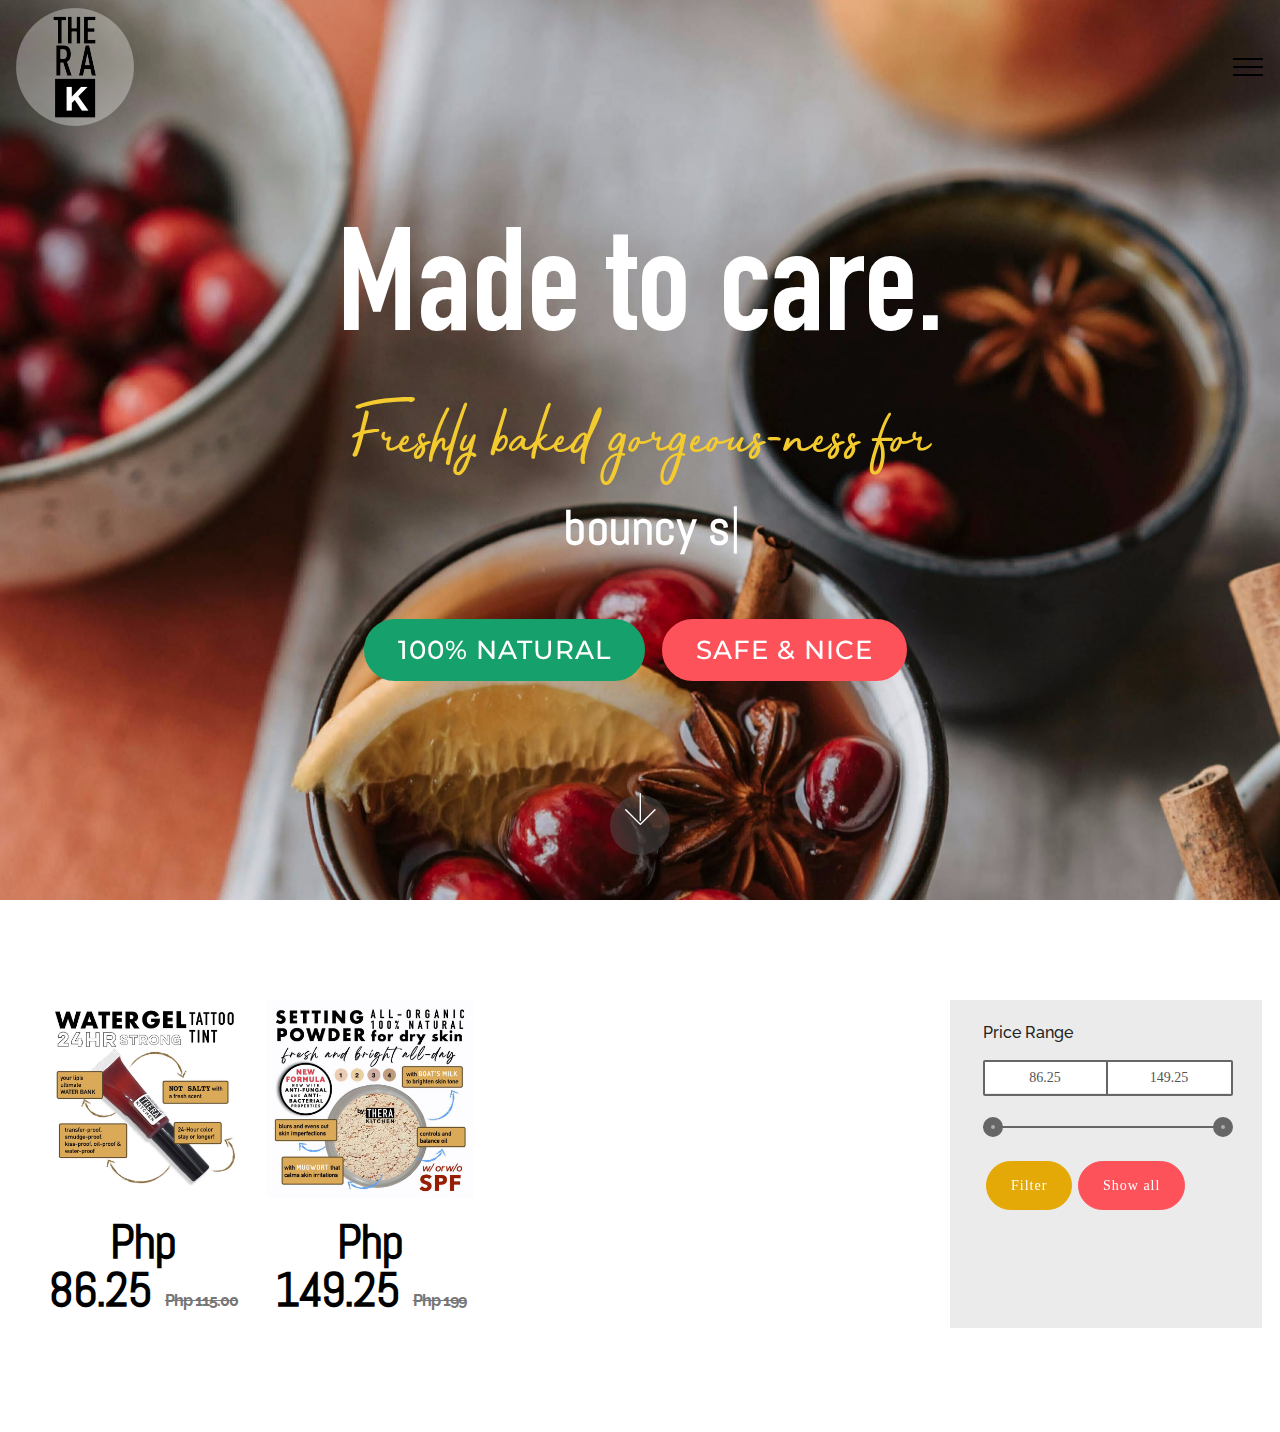
<file: index.html>
<!DOCTYPE html>
<html  >
<head>
  <!-- Site made with Mobirise Website Builder v4.12.4, https://mobirise.com -->
  <meta charset="UTF-8">
  <meta http-equiv="X-UA-Compatible" content="IE=edge">
  <meta name="generator" content="Mobirise v4.12.4, mobirise.com">
  <meta name="viewport" content="width=device-width, initial-scale=1, minimum-scale=1">
  <link rel="shortcut icon" href="assets/images/thera-round-logo-1-118x118.png" type="image/x-icon">
  <meta name="description" content="">
  
  
  <title>Home</title>
  <link rel="stylesheet" href="assets/web/assets/mobirise-icons2/mobirise2.css">
  <link rel="stylesheet" href="assets/web/assets/mobirise-icons/mobirise-icons.css">
  <link rel="stylesheet" href="assets/bootstrap/css/bootstrap.min.css">
  <link rel="stylesheet" href="assets/bootstrap/css/bootstrap-grid.min.css">
  <link rel="stylesheet" href="assets/bootstrap/css/bootstrap-reboot.min.css">
  <link rel="stylesheet" href="assets/dropdown/css/style.css">
  <link rel="stylesheet" href="assets/socicon/css/styles.css">
  <link rel="stylesheet" href="assets/theme/css/style.css">
  <link rel="stylesheet" href="assets/gallery/style.css">
  <link href="assets/fonts/style.css" rel="stylesheet">
  <link rel="preload" as="style" href="assets/mobirise/css/mbr-additional.css"><link rel="stylesheet" href="assets/mobirise/css/mbr-additional.css" type="text/css">
  
  
  
</head>
<body>
  <section class="menu cid-uac70NBvLW" once="menu" id="menu1-1">

    
    

    <nav class="navbar navbar-dropdown navbar-fixed-top collapsed">
        <div class="navbar-brand">
            <span class="navbar-logo">
                <a href="index.html">
                    <img src="assets/images/thera-round-logo-1-118x118.png" alt="Mobirise" title="" style="height: 7.4rem;">
                </a>
            </span>
            
        </div>
        <button class="navbar-toggler" type="button" data-toggle="collapse" data-target="#navbarSupportedContent" aria-controls="navbarNavAltMarkup" aria-expanded="false" aria-label="Toggle navigation">
            <div class="hamburger">
                <span></span>
                <span></span>
                <span></span>
                <span></span>
            </div>
        </button>
      <div class="collapse navbar-collapse" id="navbarSupportedContent">
            <ul class="navbar-nav nav-dropdown nav-right" data-app-modern-menu="true"><li class="nav-item">
                    <a class="nav-link link text-black display-7" href="https://mobiri.se">
                        100% NATURAL SERIES</a>
                </li><li class="nav-item"><a class="nav-link link text-black display-7" href="https://mobiri.se">
                        SAFE &amp; NICE SERIES</a></li>
                <li class="nav-item">
                    <a class="nav-link link text-black display-7" href="sms:+639989528137">
                        CONTACT</a>
                </li>
                <li class="nav-item">
                    <a class="nav-link link text-black display-7" href="https://mobiri.se">TRACK ORDER</a>
                </li></ul>
            <div class="icons-menu">
              
                <span class="p-2 mbr-iconfont socicon-facebook socicon"></span>
              
              <a href="viber://chat?number=+639989528137">
                <span class="p-2 mbr-iconfont mobi-mbri-phone mobi-mbri" style="font-size: 28px;"></span>
              </a>
              
              
              
              
            </div>
            
      </div>
    </nav>
</section>

<section class="header10 cid-uacXu058WO mbr-fullscreen mbr-parallax-background" id="header10-3">

    

    

    <div class="container-fluid">
        <div class="row justify-content-center">
            <div class="mbr-white col-md-12 col-lg-10">
                <h1 class="mbr-section-title mbr-bold mbr-fonts-style align-center display-1">
                    Made to care.</h1>
                <div class="typed-text pb-3 align-center display-5">
                    <span class="mbr-section-subtitle mbr-fonts-style display-2">Freshly baked gorgeous-ness for<br>&nbsp;</span>
                    <span>
                      <span class="animated-element mbr-bold" data-word2="sculpted contoured face" data-word1="bouncy shiny hair" data-word3="rosy plump lips &amp; cheeks" data-word4="healthy moisturized skin" data-word5="Accessories" data-speed="50" data-words="4">
                      </span>
                    </span>
                </div>
                
                <div class="pt-3 mbr-section-btn align-center"><a class="btn btn-md mbr-white btn-info display-4" type="submit">100% NATURAL</a> <a class="btn btn-md mbr-white btn-secondary display-4" type="submit">SAFE &amp; NICE</a></div>
            </div>
        </div>
    </div>
    <div class="mbr-arrow hidden-sm-down" aria-hidden="true">
        <a href="#next">
            <i class="mbri-down mbr-iconfont"></i>
        </a>
    </div>
</section>

<section class="mbr-gallery cid-uac6J7WG4X" once="shops" id="shop5-0">

    

    <div>
        <div class="mbr-shop" show-sidebar=""><!-- Shop Gallery --><div class="row mbr-shop__row col-md-12"><div class="wrapper-shop-items col-xl-9"><div class="mbr-gallery-row"><div><div class="shop-items"><div class="mbr-gallery-item" data-tags="Awesome" data-slide-to="0" data-seller="false" data-price="86.25" data-oldprice="115.00"><div class="item_overlay" data-toggle="modal"></div><div class="galleryItem" data-toggle="modal"><div class="style_overlay"></div><div class="img_wraper"><img src="assets/images/water-gel-features-2000x1914-800x766.jpg" alt="" title=""></div><span class="onsale mbr-fonts-style display-7" data-onsale="false" style="display: none;">-50%</span><div class="sidebar_wraper"><h4 class="item-title mbr-fonts-style mbr-text display-5"></h4><div class="price-block"><span class="shop-item-price mbr-fonts-style display-5">Php 86.25</span><span class="oldprice mbr-fonts-style display-7">Php 115.00</span></div><div class="card-description"><br><ul><li>24-HR Stain</li><li>Water-proof</li><li>Oil-Proof</li><li>Transfer-Proof</li><li>Kiss-Proof</li><li>Smudge Proof</li></ul></div><div class="mbr-section-btn" buttons="0" style="display: none;"><a href="page1.html" class="btn display-7 btn-info"><strong>LEARN MORE</strong></a></div></div></div></div><div class="mbr-gallery-item" data-tags="Creative" data-slide-to="1" data-seller="false" data-price="149.25" data-oldprice="199"><div class="item_overlay" data-toggle="modal"></div><div class="galleryItem" data-toggle="modal"><div class="style_overlay"></div><div class="img_wraper"><img src="assets/images/setting-powder-dry-cover-1024x980-800x766.jpg" alt="" title=""></div><span class="onsale mbr-fonts-style display-7" data-onsale="false" style="display: none;">-50%</span><div class="sidebar_wraper"><h4 class="item-title mbr-fonts-style mbr-text display-5"></h4><div class="price-block"><span class="shop-item-price mbr-fonts-style display-5">Php 149.25</span><span class="oldprice mbr-fonts-style display-7">Php 199</span></div><div class="card-description"><br><ul><li>Blur out skin imperfections</li> <li>Soothe &amp; calms skin irritations</li> <li>Helps whiten &amp; brighen skin</li> <li>Anti-bacterial: keeps skin clean</li><li>Anti-oxidant: prevents fine line</li></ul></div><div class="mbr-section-btn" buttons="0" style="display: none;"><a href="page3.html" class="btn btn-info display-7"><strong>LEARN MORE</strong></a></div></div></div></div></div></div><div class="clearfix"></div></div></div><div class="col-xl-3 sidebar"><div class="sidebar-background"></div><div class="sidebar-block container range-slider"><h4 class="sidebar-title mbr-fonts-style mbr-text display-7">Price Range</h4><div class="filter-cost" onselectstart="return false"><div class="price-controls"><label class="min-price"><input class="min-input" type="text" value="auto" name="min"></label><label class="max-price"><input class="max-input" type="text" value="auto" name="max"></label></div><div class="range-controls"><div class="scale"><div class="bar"></div></div><div class="toggle min-toggle"></div><div class="toggle max-toggle"></div></div></div> <div class="price-range mbr-section-btn" buttons="0"><a class="btn btn-sm btn-primary" href="">Filter</a></div><div class="price-range-reset mbr-section-btn" buttons="0"><a class="btn btn-sm btn-secondary" href="">Show all</a></div></div></div></div><!-- Lightbox --><div class="shopItemsModal_wraper" style="z-index: 2500;"><div class="shopItemsModalBg"></div><div class="shopItemsModal row"><div class="col-md-6 image-modal"></div><div class="col-md-6 text-modal"></div><div class="closeModal"><div class="close-modal-wrapper"></div></div></div></div></div>
    </div>

</section>


  <script src="assets/web/assets/jquery/jquery.min.js"></script>
  <script src="assets/popper/popper.min.js"></script>
  <script src="assets/bootstrap/js/bootstrap.min.js"></script>
  <script src="assets/dropdown/js/nav-dropdown.js"></script>
  <script src="assets/dropdown/js/navbar-dropdown.js"></script>
  <script src="assets/touchswipe/jquery.touch-swipe.min.js"></script>
  <script src="assets/parallax/jarallax.min.js"></script>
  <script src="assets/mobirise-shop/script.js"></script>
  <script src="assets/smoothscroll/smooth-scroll.js"></script>
  <script src="assets/typed/typed.min.js"></script>
  <script src="assets/theme/js/script.js"></script>
  <script src="assets/gallery/player.min.js"></script>
  <script src="assets/gallery/script.js"></script>
  
  
</body>
</html>
</file>
<file: assets/web/assets/mobirise-icons2/mobirise2.css>
@font-face {
  font-family: 'Moririse2';
  font-display: swap;
  src:  url('mobirise2.eot?f2bix4');
  src:  url('mobirise2.eot?f2bix4#iefix') format('embedded-opentype'),
    url('mobirise2.ttf?f2bix4') format('truetype'),
    url('mobirise2.woff?f2bix4') format('woff'),
    url('mobirise2.svg?f2bix4#mobirise2') format('svg');
  font-weight: normal;
  font-style: normal;
}

[class^="mobi-"], [class*=" mobi-"] {
  /* use !important to prevent issues with browser extensions that change fonts */
  font-family: 'Moririse2' !important;
  speak: none;
  font-style: normal;
  font-weight: normal;
  font-variant: normal;
  text-transform: none;
  line-height: 1;

  /* Better Font Rendering =========== */
  -webkit-font-smoothing: antialiased;
  -moz-osx-font-smoothing: grayscale;
}

.mobi-mbri-add-submenu:before {
  content: "\e900";
}
.mobi-mbri-alert:before {
  content: "\e901";
}
.mobi-mbri-align-center:before {
  content: "\e902";
}
.mobi-mbri-align-justify:before {
  content: "\e903";
}
.mobi-mbri-align-left:before {
  content: "\e904";
}
.mobi-mbri-align-right:before {
  content: "\e905";
}
.mobi-mbri-android:before {
  content: "\e906";
}
.mobi-mbri-apple:before {
  content: "\e907";
}
.mobi-mbri-arrow-down:before {
  content: "\e908";
}
.mobi-mbri-arrow-next:before {
  content: "\e909";
}
.mobi-mbri-arrow-prev:before {
  content: "\e90a";
}
.mobi-mbri-arrow-up:before {
  content: "\e90b";
}
.mobi-mbri-bold:before {
  content: "\e90c";
}
.mobi-mbri-bookmark:before {
  content: "\e90d";
}
.mobi-mbri-bootstrap:before {
  content: "\e90e";
}
.mobi-mbri-briefcase:before {
  content: "\e90f";
}
.mobi-mbri-browse:before {
  content: "\e910";
}
.mobi-mbri-bulleted-list:before {
  content: "\e911";
}
.mobi-mbri-calendar:before {
  content: "\e912";
}
.mobi-mbri-camera:before {
  content: "\e913";
}
.mobi-mbri-cart-add:before {
  content: "\e914";
}
.mobi-mbri-cart-full:before {
  content: "\e915";
}
.mobi-mbri-cash:before {
  content: "\e916";
}
.mobi-mbri-change-style:before {
  content: "\e917";
}
.mobi-mbri-chat:before {
  content: "\e918";
}
.mobi-mbri-clock:before {
  content: "\e919";
}
.mobi-mbri-close:before {
  content: "\e91a";
}
.mobi-mbri-cloud:before {
  content: "\e91b";
}
.mobi-mbri-code:before {
  content: "\e91c";
}
.mobi-mbri-contact-form:before {
  content: "\e91d";
}
.mobi-mbri-credit-card:before {
  content: "\e91e";
}
.mobi-mbri-cursor-click:before {
  content: "\e91f";
}
.mobi-mbri-cust-feedback:before {
  content: "\e920";
}
.mobi-mbri-database:before {
  content: "\e921";
}
.mobi-mbri-delivery:before {
  content: "\e922";
}
.mobi-mbri-desktop:before {
  content: "\e923";
}
.mobi-mbri-devices:before {
  content: "\e924";
}
.mobi-mbri-down:before {
  content: "\e925";
}
.mobi-mbri-download-2:before {
  content: "\e926";
}
.mobi-mbri-download:before {
  content: "\e927";
}
.mobi-mbri-drag-n-drop-2:before {
  content: "\e928";
}
.mobi-mbri-drag-n-drop:before {
  content: "\e929";
}
.mobi-mbri-edit-2:before {
  content: "\e92a";
}
.mobi-mbri-edit:before {
  content: "\e92b";
}
.mobi-mbri-error:before {
  content: "\e92c";
}
.mobi-mbri-extension:before {
  content: "\e92d";
}
.mobi-mbri-features:before {
  content: "\e92e";
}
.mobi-mbri-file:before {
  content: "\e92f";
}
.mobi-mbri-flag:before {
  content: "\e930";
}
.mobi-mbri-folder:before {
  content: "\e931";
}
.mobi-mbri-gift:before {
  content: "\e932";
}
.mobi-mbri-github:before {
  content: "\e933";
}
.mobi-mbri-globe-2:before {
  content: "\e934";
}
.mobi-mbri-globe:before {
  content: "\e935";
}
.mobi-mbri-growing-chart:before {
  content: "\e936";
}
.mobi-mbri-hearth:before {
  content: "\e937";
}
.mobi-mbri-help:before {
  content: "\e938";
}
.mobi-mbri-home:before {
  content: "\e939";
}
.mobi-mbri-hot-cup:before {
  content: "\e93a";
}
.mobi-mbri-idea:before {
  content: "\e93b";
}
.mobi-mbri-image-gallery:before {
  content: "\e93c";
}
.mobi-mbri-image-slider:before {
  content: "\e93d";
}
.mobi-mbri-info:before {
  content: "\e93e";
}
.mobi-mbri-italic:before {
  content: "\e93f";
}
.mobi-mbri-key:before {
  content: "\e940";
}
.mobi-mbri-laptop:before {
  content: "\e941";
}
.mobi-mbri-layers:before {
  content: "\e942";
}
.mobi-mbri-left-right:before {
  content: "\e943";
}
.mobi-mbri-left:before {
  content: "\e944";
}
.mobi-mbri-letter:before {
  content: "\e945";
}
.mobi-mbri-like:before {
  content: "\e946";
}
.mobi-mbri-link:before {
  content: "\e947";
}
.mobi-mbri-lock:before {
  content: "\e948";
}
.mobi-mbri-login:before {
  content: "\e949";
}
.mobi-mbri-logout:before {
  content: "\e94a";
}
.mobi-mbri-magic-stick:before {
  content: "\e94b";
}
.mobi-mbri-map-pin:before {
  content: "\e94c";
}
.mobi-mbri-menu:before {
  content: "\e94d";
}
.mobi-mbri-mobile-2:before {
  content: "\e94e";
}
.mobi-mbri-mobile-horizontal:before {
  content: "\e94f";
}
.mobi-mbri-mobile:before {
  content: "\e950";
}
.mobi-mbri-mobirise:before {
  content: "\e951";
}
.mobi-mbri-more-horizontal:before {
  content: "\e952";
}
.mobi-mbri-more-vertical:before {
  content: "\e953";
}
.mobi-mbri-music:before {
  content: "\e954";
}
.mobi-mbri-new-file:before {
  content: "\e955";
}
.mobi-mbri-numbered-list:before {
  content: "\e956";
}
.mobi-mbri-opened-folder:before {
  content: "\e957";
}
.mobi-mbri-pages:before {
  content: "\e958";
}
.mobi-mbri-paper-plane:before {
  content: "\e959";
}
.mobi-mbri-paperclip:before {
  content: "\e95a";
}
.mobi-mbri-phone:before {
  content: "\e95b";
}
.mobi-mbri-photo:before {
  content: "\e95c";
}
.mobi-mbri-photos:before {
  content: "\e95d";
}
.mobi-mbri-pin:before {
  content: "\e95e";
}
.mobi-mbri-play:before {
  content: "\e95f";
}
.mobi-mbri-plus:before {
  content: "\e960";
}
.mobi-mbri-preview:before {
  content: "\e961";
}
.mobi-mbri-print:before {
  content: "\e962";
}
.mobi-mbri-protect:before {
  content: "\e963";
}
.mobi-mbri-question:before {
  content: "\e964";
}
.mobi-mbri-quote-left:before {
  content: "\e965";
}
.mobi-mbri-quote-right:before {
  content: "\e966";
}
.mobi-mbri-redo:before {
  content: "\e967";
}
.mobi-mbri-refresh:before {
  content: "\e968";
}
.mobi-mbri-responsive-2:before {
  content: "\e969";
}
.mobi-mbri-responsive:before {
  content: "\e96a";
}
.mobi-mbri-right:before {
  content: "\e96b";
}
.mobi-mbri-rocket:before {
  content: "\e96c";
}
.mobi-mbri-sad-face:before {
  content: "\e96d";
}
.mobi-mbri-sale:before {
  content: "\e96e";
}
.mobi-mbri-save:before {
  content: "\e96f";
}
.mobi-mbri-search:before {
  content: "\e970";
}
.mobi-mbri-setting-2:before {
  content: "\e971";
}
.mobi-mbri-setting-3:before {
  content: "\e972";
}
.mobi-mbri-setting:before {
  content: "\e973";
}
.mobi-mbri-share:before {
  content: "\e974";
}
.mobi-mbri-shopping-bag:before {
  content: "\e975";
}
.mobi-mbri-shopping-basket:before {
  content: "\e976";
}
.mobi-mbri-shopping-cart:before {
  content: "\e977";
}
.mobi-mbri-sites:before {
  content: "\e978";
}
.mobi-mbri-smile-face:before {
  content: "\e979";
}
.mobi-mbri-speed:before {
  content: "\e97a";
}
.mobi-mbri-star:before {
  content: "\e97b";
}
.mobi-mbri-success:before {
  content: "\e97c";
}
.mobi-mbri-sun:before {
  content: "\e97d";
}
.mobi-mbri-sun2:before {
  content: "\e97e";
}
.mobi-mbri-tablet-vertical:before {
  content: "\e97f";
}
.mobi-mbri-tablet:before {
  content: "\e980";
}
.mobi-mbri-target:before {
  content: "\e981";
}
.mobi-mbri-timer:before {
  content: "\e982";
}
.mobi-mbri-to-ftp:before {
  content: "\e983";
}
.mobi-mbri-to-local-drive:before {
  content: "\e984";
}
.mobi-mbri-touch-swipe:before {
  content: "\e985";
}
.mobi-mbri-touch:before {
  content: "\e986";
}
.mobi-mbri-trash:before {
  content: "\e987";
}
.mobi-mbri-underline:before {
  content: "\e988";
}
.mobi-mbri-undo:before {
  content: "\e989";
}
.mobi-mbri-unlink:before {
  content: "\e98a";
}
.mobi-mbri-unlock:before {
  content: "\e98b";
}
.mobi-mbri-up-down:before {
  content: "\e98c";
}
.mobi-mbri-up:before {
  content: "\e98d";
}
.mobi-mbri-update:before {
  content: "\e98e";
}
.mobi-mbri-upload-2:before {
  content: "\e98f";
}
.mobi-mbri-upload:before {
  content: "\e990";
}
.mobi-mbri-user-2:before {
  content: "\e991";
}
.mobi-mbri-user:before {
  content: "\e992";
}
.mobi-mbri-users:before {
  content: "\e993";
}
.mobi-mbri-video-play:before {
  content: "\e994";
}
.mobi-mbri-video:before {
  content: "\e995";
}
.mobi-mbri-watch:before {
  content: "\e996";
}
.mobi-mbri-website-theme-2:before {
  content: "\e997";
}
.mobi-mbri-website-theme:before {
  content: "\e998";
}
.mobi-mbri-wifi:before {
  content: "\e999";
}
.mobi-mbri-windows:before {
  content: "\e99a";
}
.mobi-mbri-zoom-in:before {
  content: "\e99b";
}
.mobi-mbri-zoom-out:before {
  content: "\e99c";
}
</file>
<file: assets/web/assets/mobirise-icons/mobirise-icons.css>
@font-face {
  font-family: 'MobiriseIcons';
  src:  url('mobirise-icons.eot?spat4u');
  src:  url('mobirise-icons.eot?spat4u#iefix') format('embedded-opentype'),
    url('mobirise-icons.ttf?spat4u') format('truetype'),
    url('mobirise-icons.woff?spat4u') format('woff'),
    url('mobirise-icons.svg?spat4u#MobiriseIcons') format('svg');
  font-weight: normal;
  font-style: normal;
  font-display: swap;
}

[class^="mbri-"], [class*=" mbri-"] {
  /* use !important to prevent issues with browser extensions that change fonts */
  font-family: MobiriseIcons !important;
  speak: none;
  font-style: normal;
  font-weight: normal;
  font-variant: normal;
  text-transform: none;
  line-height: 1;

  /* Better Font Rendering =========== */
  -webkit-font-smoothing: antialiased;
  -moz-osx-font-smoothing: grayscale;
}

.mbri-add-submenu:before {
  content: "\e900";
}
.mbri-alert:before {
  content: "\e901";
}
.mbri-align-center:before {
  content: "\e902";
}
.mbri-align-justify:before {
  content: "\e903";
}
.mbri-align-left:before {
  content: "\e904";
}
.mbri-align-right:before {
  content: "\e905";
}
.mbri-android:before {
  content: "\e906";
}
.mbri-apple:before {
  content: "\e907";
}
.mbri-arrow-down:before {
  content: "\e908";
}
.mbri-arrow-next:before {
  content: "\e909";
}
.mbri-arrow-prev:before {
  content: "\e90a";
}
.mbri-arrow-up:before {
  content: "\e90b";
}
.mbri-bold:before {
  content: "\e90c";
}
.mbri-bookmark:before {
  content: "\e90d";
}
.mbri-bootstrap:before {
  content: "\e90e";
}
.mbri-briefcase:before {
  content: "\e90f";
}
.mbri-browse:before {
  content: "\e910";
}
.mbri-bulleted-list:before {
  content: "\e911";
}
.mbri-calendar:before {
  content: "\e912";
}
.mbri-camera:before {
  content: "\e913";
}
.mbri-cart-add:before {
  content: "\e914";
}
.mbri-cart-full:before {
  content: "\e915";
}
.mbri-cash:before {
  content: "\e916";
}
.mbri-change-style:before {
  content: "\e917";
}
.mbri-chat:before {
  content: "\e918";
}
.mbri-clock:before {
  content: "\e919";
}
.mbri-close:before {
  content: "\e91a";
}
.mbri-cloud:before {
  content: "\e91b";
}
.mbri-code:before {
  content: "\e91c";
}
.mbri-contact-form:before {
  content: "\e91d";
}
.mbri-credit-card:before {
  content: "\e91e";
}
.mbri-cursor-click:before {
  content: "\e91f";
}
.mbri-cust-feedback:before {
  content: "\e920";
}
.mbri-database:before {
  content: "\e921";
}
.mbri-delivery:before {
  content: "\e922";
}
.mbri-desktop:before {
  content: "\e923";
}
.mbri-devices:before {
  content: "\e924";
}
.mbri-down:before {
  content: "\e925";
}
.mbri-download:before {
  content: "\e989";
}
.mbri-drag-n-drop:before {
  content: "\e927";
}
.mbri-drag-n-drop2:before {
  content: "\e928";
}
.mbri-edit:before {
  content: "\e929";
}
.mbri-edit2:before {
  content: "\e92a";
}
.mbri-error:before {
  content: "\e92b";
}
.mbri-extension:before {
  content: "\e92c";
}
.mbri-features:before {
  content: "\e92d";
}
.mbri-file:before {
  content: "\e92e";
}
.mbri-flag:before {
  content: "\e92f";
}
.mbri-folder:before {
  content: "\e930";
}
.mbri-gift:before {
  content: "\e931";
}
.mbri-github:before {
  content: "\e932";
}
.mbri-globe:before {
  content: "\e933";
}
.mbri-globe-2:before {
  content: "\e934";
}
.mbri-growing-chart:before {
  content: "\e935";
}
.mbri-hearth:before {
  content: "\e936";
}
.mbri-help:before {
  content: "\e937";
}
.mbri-home:before {
  content: "\e938";
}
.mbri-hot-cup:before {
  content: "\e939";
}
.mbri-idea:before {
  content: "\e93a";
}
.mbri-image-gallery:before {
  content: "\e93b";
}
.mbri-image-slider:before {
  content: "\e93c";
}
.mbri-info:before {
  content: "\e93d";
}
.mbri-italic:before {
  content: "\e93e";
}
.mbri-key:before {
  content: "\e93f";
}
.mbri-laptop:before {
  content: "\e940";
}
.mbri-layers:before {
  content: "\e941";
}
.mbri-left-right:before {
  content: "\e942";
}
.mbri-left:before {
  content: "\e943";
}
.mbri-letter:before {
  content: "\e944";
}
.mbri-like:before {
  content: "\e945";
}
.mbri-link:before {
  content: "\e946";
}
.mbri-lock:before {
  content: "\e947";
}
.mbri-login:before {
  content: "\e948";
}
.mbri-logout:before {
  content: "\e949";
}
.mbri-magic-stick:before {
  content: "\e94a";
}
.mbri-map-pin:before {
  content: "\e94b";
}
.mbri-menu:before {
  content: "\e94c";
}
.mbri-mobile:before {
  content: "\e94d";
}
.mbri-mobile2:before {
  content: "\e94e";
}
.mbri-mobirise:before {
  content: "\e94f";
}
.mbri-more-horizontal:before {
  content: "\e950";
}
.mbri-more-vertical:before {
  content: "\e951";
}
.mbri-music:before {
  content: "\e952";
}
.mbri-new-file:before {
  content: "\e953";
}
.mbri-numbered-list:before {
  content: "\e954";
}
.mbri-opened-folder:before {
  content: "\e955";
}
.mbri-pages:before {
  content: "\e956";
}
.mbri-paper-plane:before {
  content: "\e957";
}
.mbri-paperclip:before {
  content: "\e958";
}
.mbri-photo:before {
  content: "\e959";
}
.mbri-photos:before {
  content: "\e95a";
}
.mbri-pin:before {
  content: "\e95b";
}
.mbri-play:before {
  content: "\e95c";
}
.mbri-plus:before {
  content: "\e95d";
}
.mbri-preview:before {
  content: "\e95e";
}
.mbri-print:before {
  content: "\e95f";
}
.mbri-protect:before {
  content: "\e960";
}
.mbri-question:before {
  content: "\e961";
}
.mbri-quote-left:before {
  content: "\e962";
}
.mbri-quote-right:before {
  content: "\e963";
}
.mbri-refresh:before {
  content: "\e964";
}
.mbri-responsive:before {
  content: "\e965";
}
.mbri-right:before {
  content: "\e966";
}
.mbri-rocket:before {
  content: "\e967";
}
.mbri-sad-face:before {
  content: "\e968";
}
.mbri-sale:before {
  content: "\e969";
}
.mbri-save:before {
  content: "\e96a";
}
.mbri-search:before {
  content: "\e96b";
}
.mbri-setting:before {
  content: "\e96c";
}
.mbri-setting2:before {
  content: "\e96d";
}
.mbri-setting3:before {
  content: "\e96e";
}
.mbri-share:before {
  content: "\e96f";
}
.mbri-shopping-bag:before {
  content: "\e970";
}
.mbri-shopping-basket:before {
  content: "\e971";
}
.mbri-shopping-cart:before {
  content: "\e972";
}
.mbri-sites:before {
  content: "\e973";
}
.mbri-smile-face:before {
  content: "\e974";
}
.mbri-speed:before {
  content: "\e975";
}
.mbri-star:before {
  content: "\e976";
}
.mbri-success:before {
  content: "\e977";
}
.mbri-sun:before {
  content: "\e978";
}
.mbri-sun2:before {
  content: "\e979";
}
.mbri-tablet:before {
  content: "\e97a";
}
.mbri-tablet-vertical:before {
  content: "\e97b";
}
.mbri-target:before {
  content: "\e97c";
}
.mbri-timer:before {
  content: "\e97d";
}
.mbri-to-ftp:before {
  content: "\e97e";
}
.mbri-to-local-drive:before {
  content: "\e97f";
}
.mbri-touch-swipe:before {
  content: "\e980";
}
.mbri-touch:before {
  content: "\e981";
}
.mbri-trash:before {
  content: "\e982";
}
.mbri-underline:before {
  content: "\e983";
}
.mbri-unlink:before {
  content: "\e984";
}
.mbri-unlock:before {
  content: "\e985";
}
.mbri-up-down:before {
  content: "\e986";
}
.mbri-up:before {
  content: "\e987";
}
.mbri-update:before {
  content: "\e988";
}
.mbri-upload:before {
 content: "\e926"; 
}
.mbri-user:before {
  content: "\e98a";
}
.mbri-user2:before {
  content: "\e98b";
}
.mbri-users:before {
  content: "\e98c";
}
.mbri-video:before {
  content: "\e98d";
}
.mbri-video-play:before {
  content: "\e98e";
}
.mbri-watch:before {
  content: "\e98f";
}
.mbri-website-theme:before {
  content: "\e990";
}
.mbri-wifi:before {
  content: "\e991";
}
.mbri-windows:before {
  content: "\e992";
}
.mbri-zoom-out:before {
  content: "\e993";
}
.mbri-redo:before {
  content: "\e994";
}
.mbri-undo:before {
  content: "\e995";
}
</file>
<file: assets/dropdown/css/style.css>
.navbar-dropdown {
  left: 0;
  padding: 0;
  position: absolute;
  right: 0;
  top: 0;
  transition: all 0.45s ease;
  z-index: 1030;
  background: #282828; }
  .navbar-dropdown .navbar-logo {
    margin-right: 0.8rem;
    transition: margin 0.3s ease-in-out;
    vertical-align: middle; }
    .navbar-dropdown .navbar-logo img {
      height: 3.125rem;
      transition: all 0.3s ease-in-out; }
    .navbar-dropdown .navbar-logo.mbr-iconfont {
      font-size: 3.125rem;
      line-height: 3.125rem; }
  .navbar-dropdown .navbar-caption {
    font-weight: 700;
    white-space: normal;
    vertical-align: -4px;
    line-height: 3.125rem !important; }
    .navbar-dropdown .navbar-caption, .navbar-dropdown .navbar-caption:hover {
      color: inherit;
      text-decoration: none; }
  .navbar-dropdown .mbr-iconfont + .navbar-caption {
    vertical-align: -1px; }
  .navbar-dropdown.navbar-fixed-top {
    position: fixed; }
  .navbar-dropdown .navbar-brand span {
    vertical-align: -4px; }
  .navbar-dropdown.bg-color.transparent {
    background: none; }
  .navbar-dropdown.navbar-short .navbar-brand {
    padding: 0.625rem 0; }
    .navbar-dropdown.navbar-short .navbar-brand span {
      vertical-align: -1px; }
  .navbar-dropdown.navbar-short .navbar-caption {
    line-height: 2.375rem !important;
    vertical-align: -2px; }
  .navbar-dropdown.navbar-short .navbar-logo {
    margin-right: 0.5rem; }
    .navbar-dropdown.navbar-short .navbar-logo img {
      height: 2.375rem; }
    .navbar-dropdown.navbar-short .navbar-logo.mbr-iconfont {
      font-size: 2.375rem;
      line-height: 2.375rem; }
  .navbar-dropdown.navbar-short .mbr-table-cell {
    height: 3.625rem; }
  .navbar-dropdown .navbar-close {
    left: 0.6875rem;
    position: fixed;
    top: 0.75rem;
    z-index: 1000; }
  .navbar-dropdown .hamburger-icon {
    content: "";
    display: inline-block;
    vertical-align: middle;
    width: 16px;
    -webkit-box-shadow: 0 -6px 0 1px #282828,0 0 0 1px #282828,0 6px 0 1px #282828;
    -moz-box-shadow: 0 -6px 0 1px #282828,0 0 0 1px #282828,0 6px 0 1px #282828;
    box-shadow: 0 -6px 0 1px #282828,0 0 0 1px #282828,0 6px 0 1px #282828; }

.dropdown-menu .dropdown-toggle[data-toggle="dropdown-submenu"]::after {
  border-bottom: 0.35em solid transparent;
  border-left: 0.35em solid;
  border-right: 0;
  border-top: 0.35em solid transparent;
  margin-left: 0.3rem; }

.dropdown-menu .dropdown-item:focus {
  outline: 0; }

.nav-dropdown {
  font-size: 0.75rem;
  font-weight: 500;
  height: auto !important; }
  .nav-dropdown .nav-btn {
    padding-left: 1rem; }
  .nav-dropdown .link {
    margin: .667em 1.667em;
    font-weight: 500;
    padding: 0;
    transition: color .2s ease-in-out; }
    .nav-dropdown .link.dropdown-toggle {
      margin-right: 2.583em; }
      .nav-dropdown .link.dropdown-toggle::after {
        margin-left: .25rem;
        border-top: 0.35em solid;
        border-right: 0.35em solid transparent;
        border-left: 0.35em solid transparent;
        border-bottom: 0; }
      .nav-dropdown .link.dropdown-toggle[aria-expanded="true"] {
        margin: 0;
        padding: 0.667em 3.263em  0.667em 1.667em; }
  .nav-dropdown .link::after,
  .nav-dropdown .dropdown-item::after {
    color: inherit; }
  .nav-dropdown .btn {
    font-size: 0.75rem;
    font-weight: 700;
    letter-spacing: 0;
    margin-bottom: 0;
    padding-left: 1.25rem;
    padding-right: 1.25rem; }
  .nav-dropdown .dropdown-menu {
    border-radius: 0;
    border: 0;
    left: 0;
    margin: 0;
    padding-bottom: 1.25rem;
    padding-top: 1.25rem;
    position: relative; }
  .nav-dropdown .dropdown-submenu {
    margin-left: 0.125rem;
    top: 0; }
  .nav-dropdown .dropdown-item {
    font-size: 0.8125rem;
    font-weight: 500;
    line-height: 2;
    padding: 0.3846em 4.615em 0.3846em 1.5385em;
    position: relative;
    transition: color .2s ease-in-out, background-color .2s ease-in-out; }
    .nav-dropdown .dropdown-item::after {
      margin-top: -0.3077em;
      position: absolute;
      right: 1.1538em;
      top: 50%; }
    .nav-dropdown .dropdown-item:focus, .nav-dropdown .dropdown-item:hover {
      background: none; }

@media (max-width: 767px) {
  .nav-dropdown.navbar-toggleable-sm {
    bottom: 0;
    display: none;
    left: 0;
    overflow-x: hidden;
    position: fixed;
    top: 0;
    transform: translateX(-100%);
    -ms-transform: translateX(-100%);
    -webkit-transform: translateX(-100%);
    width: 18.75rem;
    z-index: 999; } }
.nav-dropdown.navbar-toggleable-xl {
  bottom: 0;
  display: none;
  left: 0;
  overflow-x: hidden;
  position: fixed;
  top: 0;
  transform: translateX(-100%);
  -ms-transform: translateX(-100%);
  -webkit-transform: translateX(-100%);
  width: 18.75rem;
  z-index: 999; }

.nav-dropdown-sm {
  display: block !important;
  overflow-x: hidden;
  overflow: auto;
  padding-top: 3.875rem; }
  .nav-dropdown-sm::after {
    content: "";
    display: block;
    height: 3rem;
    width: 100%; }
  .nav-dropdown-sm.collapse.in ~ .navbar-close {
    display: block !important; }
  .nav-dropdown-sm.collapsing, .nav-dropdown-sm.collapse.in {
    transform: translateX(0);
    -ms-transform: translateX(0);
    -webkit-transform: translateX(0);
    transition: all 0.25s ease-out;
    -webkit-transition: all 0.25s ease-out;
    background: #282828; }
  .nav-dropdown-sm.collapsing[aria-expanded="false"] {
    transform: translateX(-100%);
    -ms-transform: translateX(-100%);
    -webkit-transform: translateX(-100%); }
  .nav-dropdown-sm .nav-item {
    display: block;
    margin-left: 0 !important;
    padding-left: 0; }
  .nav-dropdown-sm .link,
  .nav-dropdown-sm .dropdown-item {
    border-top: 1px dotted rgba(255, 255, 255, 0.1);
    font-size: 0.8125rem;
    line-height: 1.6;
    margin: 0 !important;
    padding: 0.875rem 2.4rem 0.875rem 1.5625rem !important;
    position: relative;
    white-space: normal; }
    .nav-dropdown-sm .link:focus, .nav-dropdown-sm .link:hover,
    .nav-dropdown-sm .dropdown-item:focus,
    .nav-dropdown-sm .dropdown-item:hover {
      background: rgba(0, 0, 0, 0.2) !important;
      color: #c0a375; }
  .nav-dropdown-sm .nav-btn {
    position: relative;
    padding: 1.5625rem 1.5625rem 0 1.5625rem; }
    .nav-dropdown-sm .nav-btn::before {
      border-top: 1px dotted rgba(255, 255, 255, 0.1);
      content: "";
      left: 0;
      position: absolute;
      top: 0;
      width: 100%; }
    .nav-dropdown-sm .nav-btn + .nav-btn {
      padding-top: 0.625rem; }
      .nav-dropdown-sm .nav-btn + .nav-btn::before {
        display: none; }
  .nav-dropdown-sm .btn {
    padding: 0.625rem 0; }
  .nav-dropdown-sm .dropdown-toggle[data-toggle="dropdown-submenu"]::after {
    margin-left: .25rem;
    border-top: 0.35em solid;
    border-right: 0.35em solid transparent;
    border-left: 0.35em solid transparent;
    border-bottom: 0; }
  .nav-dropdown-sm .dropdown-toggle[data-toggle="dropdown-submenu"][aria-expanded="true"]::after {
    border-top: 0;
    border-right: 0.35em solid transparent;
    border-left: 0.35em solid transparent;
    border-bottom: 0.35em solid; }
  .nav-dropdown-sm .dropdown-menu {
    margin: 0;
    padding: 0;
    position: relative;
    top: 0;
    left: 0;
    width: 100%;
    border: 0;
    float: none;
    border-radius: 0;
    background: none; }
  .nav-dropdown-sm .dropdown-submenu {
    left: 100%;
    margin-left: 0.125rem;
    margin-top: -1.25rem;
    top: 0; }

.navbar-toggleable-sm .nav-dropdown .dropdown-menu {
  position: absolute; }

.navbar-toggleable-sm .nav-dropdown .dropdown-submenu {
  left: 100%;
  margin-left: 0.125rem;
  margin-top: -1.25rem;
  top: 0; }

.navbar-toggleable-sm.opened .nav-dropdown .dropdown-menu {
  position: relative; }

.navbar-toggleable-sm.opened .nav-dropdown .dropdown-submenu {
  left: 0;
  margin-left: 00rem;
  margin-top: 0rem;
  top: 0; }

.is-builder .nav-dropdown.collapsing {
  transition: none !important; }

/*# sourceMappingURL=style.css.map */
</file>
<file: assets/socicon/css/styles.css>
@charset "UTF-8";

@font-face {
  font-family: 'Socicon';
  src:  url('../fonts/socicon.eot');
  src:  url('../fonts/socicon.eot?#iefix') format('embedded-opentype'),
    url('../fonts/socicon.woff2') format('woff2'),
    url('../fonts/socicon.ttf') format('truetype'),
    url('../fonts/socicon.woff') format('woff'),
    url('../fonts/socicon.svg#socicon') format('svg');
  font-weight: normal;
  font-style: normal;
}

[data-icon]:before {
  font-family: "socicon" !important;
  content: attr(data-icon);
  font-style: normal !important;
  font-weight: normal !important;
  font-variant: normal !important;
  text-transform: none !important;
  speak: none;
  line-height: 1;
  -webkit-font-smoothing: antialiased;
  -moz-osx-font-smoothing: grayscale;
}

[class^="socicon-"], [class*=" socicon-"] {
  /* use !important to prevent issues with browser extensions that change fonts */
  font-family: 'Socicon' !important;
  speak: none;
  font-style: normal;
  font-weight: normal;
  font-variant: normal;
  text-transform: none;
  line-height: 1;

  /* Better Font Rendering =========== */
  -webkit-font-smoothing: antialiased;
  -moz-osx-font-smoothing: grayscale;
}

.socicon-eitaa:before {
  content: "\e97c";
}
.socicon-soroush:before {
  content: "\e97d";
}
.socicon-bale:before {
  content: "\e97e";
}
.socicon-zazzle:before {
  content: "\e97b";
}
.socicon-society6:before {
  content: "\e97a";
}
.socicon-redbubble:before {
  content: "\e979";
}
.socicon-avvo:before {
  content: "\e978";
}
.socicon-stitcher:before {
  content: "\e977";
}
.socicon-googlehangouts:before {
  content: "\e974";
}
.socicon-dlive:before {
  content: "\e975";
}
.socicon-vsco:before {
  content: "\e976";
}
.socicon-flipboard:before {
  content: "\e973";
}
.socicon-ubuntu:before {
  content: "\e958";
}
.socicon-artstation:before {
  content: "\e959";
}
.socicon-invision:before {
  content: "\e95a";
}
.socicon-torial:before {
  content: "\e95b";
}
.socicon-collectorz:before {
  content: "\e95c";
}
.socicon-seenthis:before {
  content: "\e95d";
}
.socicon-googleplaymusic:before {
  content: "\e95e";
}
.socicon-debian:before {
  content: "\e95f";
}
.socicon-filmfreeway:before {
  content: "\e960";
}
.socicon-gnome:before {
  content: "\e961";
}
.socicon-itchio:before {
  content: "\e962";
}
.socicon-jamendo:before {
  content: "\e963";
}
.socicon-mix:before {
  content: "\e964";
}
.socicon-sharepoint:before {
  content: "\e965";
}
.socicon-tinder:before {
  content: "\e966";
}
.socicon-windguru:before {
  content: "\e967";
}
.socicon-cdbaby:before {
  content: "\e968";
}
.socicon-elementaryos:before {
  content: "\e969";
}
.socicon-stage32:before {
  content: "\e96a";
}
.socicon-tiktok:before {
  content: "\e96b";
}
.socicon-gitter:before {
  content: "\e96c";
}
.socicon-letterboxd:before {
  content: "\e96d";
}
.socicon-threema:before {
  content: "\e96e";
}
.socicon-splice:before {
  content: "\e96f";
}
.socicon-metapop:before {
  content: "\e970";
}
.socicon-naver:before {
  content: "\e971";
}
.socicon-remote:before {
  content: "\e972";
}
.socicon-internet:before {
  content: "\e957";
}
.socicon-moddb:before {
  content: "\e94b";
}
.socicon-indiedb:before {
  content: "\e94c";
}
.socicon-traxsource:before {
  content: "\e94d";
}
.socicon-gamefor:before {
  content: "\e94e";
}
.socicon-pixiv:before {
  content: "\e94f";
}
.socicon-myanimelist:before {
  content: "\e950";
}
.socicon-blackberry:before {
  content: "\e951";
}
.socicon-wickr:before {
  content: "\e952";
}
.socicon-spip:before {
  content: "\e953";
}
.socicon-napster:before {
  content: "\e954";
}
.socicon-beatport:before {
  content: "\e955";
}
.socicon-hackerone:before {
  content: "\e956";
}
.socicon-hackernews:before {
  content: "\e946";
}
.socicon-smashwords:before {
  content: "\e947";
}
.socicon-kobo:before {
  content: "\e948";
}
.socicon-bookbub:before {
  content: "\e949";
}
.socicon-mailru:before {
  content: "\e94a";
}
.socicon-gitlab:before {
  content: "\e945";
}
.socicon-instructables:before {
  content: "\e944";
}
.socicon-portfolio:before {
  content: "\e943";
}
.socicon-codered:before {
  content: "\e940";
}
.socicon-origin:before {
  content: "\e941";
}
.socicon-nextdoor:before {
  content: "\e942";
}
.socicon-udemy:before {
  content: "\e93f";
}
.socicon-livemaster:before {
  content: "\e93e";
}
.socicon-crunchbase:before {
  content: "\e93b";
}
.socicon-homefy:before {
  content: "\e93c";
}
.socicon-calendly:before {
  content: "\e93d";
}
.socicon-realtor:before {
  content: "\e90f";
}
.socicon-tidal:before {
  content: "\e910";
}
.socicon-qobuz:before {
  content: "\e911";
}
.socicon-natgeo:before {
  content: "\e912";
}
.socicon-mastodon:before {
  content: "\e913";
}
.socicon-unsplash:before {
  content: "\e914";
}
.socicon-homeadvisor:before {
  content: "\e915";
}
.socicon-angieslist:before {
  content: "\e916";
}
.socicon-codepen:before {
  content: "\e917";
}
.socicon-slack:before {
  content: "\e918";
}
.socicon-openaigym:before {
  content: "\e919";
}
.socicon-logmein:before {
  content: "\e91a";
}
.socicon-fiverr:before {
  content: "\e91b";
}
.socicon-gotomeeting:before {
  content: "\e91c";
}
.socicon-aliexpress:before {
  content: "\e91d";
}
.socicon-guru:before {
  content: "\e91e";
}
.socicon-appstore:before {
  content: "\e91f";
}
.socicon-homes:before {
  content: "\e920";
}
.socicon-zoom:before {
  content: "\e921";
}
.socicon-alibaba:before {
  content: "\e922";
}
.socicon-craigslist:before {
  content: "\e923";
}
.socicon-wix:before {
  content: "\e924";
}
.socicon-redfin:before {
  content: "\e925";
}
.socicon-googlecalendar:before {
  content: "\e926";
}
.socicon-shopify:before {
  content: "\e927";
}
.socicon-freelancer:before {
  content: "\e928";
}
.socicon-seedrs:before {
  content: "\e929";
}
.socicon-bing:before {
  content: "\e92a";
}
.socicon-doodle:before {
  content: "\e92b";
}
.socicon-bonanza:before {
  content: "\e92c";
}
.socicon-squarespace:before {
  content: "\e92d";
}
.socicon-toptal:before {
  content: "\e92e";
}
.socicon-gust:before {
  content: "\e92f";
}
.socicon-ask:before {
  content: "\e930";
}
.socicon-trulia:before {
  content: "\e931";
}
.socicon-loomly:before {
  content: "\e932";
}
.socicon-ghost:before {
  content: "\e933";
}
.socicon-upwork:before {
  content: "\e934";
}
.socicon-fundable:before {
  content: "\e935";
}
.socicon-booking:before {
  content: "\e936";
}
.socicon-googlemaps:before {
  content: "\e937";
}
.socicon-zillow:before {
  content: "\e938";
}
.socicon-niconico:before {
  content: "\e939";
}
.socicon-toneden:before {
  content: "\e93a";
}
.socicon-augment:before {
  content: "\e908";
}
.socicon-bitbucket:before {
  content: "\e909";
}
.socicon-fyuse:before {
  content: "\e90a";
}
.socicon-yt-gaming:before {
  content: "\e90b";
}
.socicon-sketchfab:before {
  content: "\e90c";
}
.socicon-mobcrush:before {
  content: "\e90d";
}
.socicon-microsoft:before {
  content: "\e90e";
}
.socicon-pandora:before {
  content: "\e907";
}
.socicon-messenger:before {
  content: "\e906";
}
.socicon-gamewisp:before {
  content: "\e905";
}
.socicon-bloglovin:before {
  content: "\e904";
}
.socicon-tunein:before {
  content: "\e903";
}
.socicon-gamejolt:before {
  content: "\e901";
}
.socicon-trello:before {
  content: "\e902";
}
.socicon-spreadshirt:before {
  content: "\e900";
}
.socicon-500px:before {
  content: "\e000";
}
.socicon-8tracks:before {
  content: "\e001";
}
.socicon-airbnb:before {
  content: "\e002";
}
.socicon-alliance:before {
  content: "\e003";
}
.socicon-amazon:before {
  content: "\e004";
}
.socicon-amplement:before {
  content: "\e005";
}
.socicon-android:before {
  content: "\e006";
}
.socicon-angellist:before {
  content: "\e007";
}
.socicon-apple:before {
  content: "\e008";
}
.socicon-appnet:before {
  content: "\e009";
}
.socicon-baidu:before {
  content: "\e00a";
}
.socicon-bandcamp:before {
  content: "\e00b";
}
.socicon-battlenet:before {
  content: "\e00c";
}
.socicon-mixer:before {
  content: "\e00d";
}
.socicon-bebee:before {
  content: "\e00e";
}
.socicon-bebo:before {
  content: "\e00f";
}
.socicon-behance:before {
  content: "\e010";
}
.socicon-blizzard:before {
  content: "\e011";
}
.socicon-blogger:before {
  content: "\e012";
}
.socicon-buffer:before {
  content: "\e013";
}
.socicon-chrome:before {
  content: "\e014";
}
.socicon-coderwall:before {
  content: "\e015";
}
.socicon-curse:before {
  content: "\e016";
}
.socicon-dailymotion:before {
  content: "\e017";
}
.socicon-deezer:before {
  content: "\e018";
}
.socicon-delicious:before {
  content: "\e019";
}
.socicon-deviantart:before {
  content: "\e01a";
}
.socicon-diablo:before {
  content: "\e01b";
}
.socicon-digg:before {
  content: "\e01c";
}
.socicon-discord:before {
  content: "\e01d";
}
.socicon-disqus:before {
  content: "\e01e";
}
.socicon-douban:before {
  content: "\e01f";
}
.socicon-draugiem:before {
  content: "\e020";
}
.socicon-dribbble:before {
  content: "\e021";
}
.socicon-drupal:before {
  content: "\e022";
}
.socicon-ebay:before {
  content: "\e023";
}
.socicon-ello:before {
  content: "\e024";
}
.socicon-endomodo:before {
  content: "\e025";
}
.socicon-envato:before {
  content: "\e026";
}
.socicon-etsy:before {
  content: "\e027";
}
.socicon-facebook:before {
  content: "\e028";
}
.socicon-feedburner:before {
  content: "\e029";
}
.socicon-filmweb:before {
  content: "\e02a";
}
.socicon-firefox:before {
  content: "\e02b";
}
.socicon-flattr:before {
  content: "\e02c";
}
.socicon-flickr:before {
  content: "\e02d";
}
.socicon-formulr:before {
  content: "\e02e";
}
.socicon-forrst:before {
  content: "\e02f";
}
.socicon-foursquare:before {
  content: "\e030";
}
.socicon-friendfeed:before {
  content: "\e031";
}
.socicon-github:before {
  content: "\e032";
}
.socicon-goodreads:before {
  content: "\e033";
}
.socicon-google:before {
  content: "\e034";
}
.socicon-googlescholar:before {
  content: "\e035";
}
.socicon-googlegroups:before {
  content: "\e036";
}
.socicon-googlephotos:before {
  content: "\e037";
}
.socicon-googleplus:before {
  content: "\e038";
}
.socicon-grooveshark:before {
  content: "\e039";
}
.socicon-hackerrank:before {
  content: "\e03a";
}
.socicon-hearthstone:before {
  content: "\e03b";
}
.socicon-hellocoton:before {
  content: "\e03c";
}
.socicon-heroes:before {
  content: "\e03d";
}
.socicon-smashcast:before {
  content: "\e03e";
}
.socicon-horde:before {
  content: "\e03f";
}
.socicon-houzz:before {
  content: "\e040";
}
.socicon-icq:before {
  content: "\e041";
}
.socicon-identica:before {
  content: "\e042";
}
.socicon-imdb:before {
  content: "\e043";
}
.socicon-instagram:before {
  content: "\e044";
}
.socicon-issuu:before {
  content: "\e045";
}
.socicon-istock:before {
  content: "\e046";
}
.socicon-itunes:before {
  content: "\e047";
}
.socicon-keybase:before {
  content: "\e048";
}
.socicon-lanyrd:before {
  content: "\e049";
}
.socicon-lastfm:before {
  content: "\e04a";
}
.socicon-line:before {
  content: "\e04b";
}
.socicon-linkedin:before {
  content: "\e04c";
}
.socicon-livejournal:before {
  content: "\e04d";
}
.socicon-lyft:before {
  content: "\e04e";
}
.socicon-macos:before {
  content: "\e04f";
}
.socicon-mail:before {
  content: "\e050";
}
.socicon-medium:before {
  content: "\e051";
}
.socicon-meetup:before {
  content: "\e052";
}
.socicon-mixcloud:before {
  content: "\e053";
}
.socicon-modelmayhem:before {
  content: "\e054";
}
.socicon-mumble:before {
  content: "\e055";
}
.socicon-myspace:before {
  content: "\e056";
}
.socicon-newsvine:before {
  content: "\e057";
}
.socicon-nintendo:before {
  content: "\e058";
}
.socicon-npm:before {
  content: "\e059";
}
.socicon-odnoklassniki:before {
  content: "\e05a";
}
.socicon-openid:before {
  content: "\e05b";
}
.socicon-opera:before {
  content: "\e05c";
}
.socicon-outlook:before {
  content: "\e05d";
}
.socicon-overwatch:before {
  content: "\e05e";
}
.socicon-patreon:before {
  content: "\e05f";
}
.socicon-paypal:before {
  content: "\e060";
}
.socicon-periscope:before {
  content: "\e061";
}
.socicon-persona:before {
  content: "\e062";
}
.socicon-pinterest:before {
  content: "\e063";
}
.socicon-play:before {
  content: "\e064";
}
.socicon-player:before {
  content: "\e065";
}
.socicon-playstation:before {
  content: "\e066";
}
.socicon-pocket:before {
  content: "\e067";
}
.socicon-qq:before {
  content: "\e068";
}
.socicon-quora:before {
  content: "\e069";
}
.socicon-raidcall:before {
  content: "\e06a";
}
.socicon-ravelry:before {
  content: "\e06b";
}
.socicon-reddit:before {
  content: "\e06c";
}
.socicon-renren:before {
  content: "\e06d";
}
.socicon-researchgate:before {
  content: "\e06e";
}
.socicon-residentadvisor:before {
  content: "\e06f";
}
.socicon-reverbnation:before {
  content: "\e070";
}
.socicon-rss:before {
  content: "\e071";
}
.socicon-sharethis:before {
  content: "\e072";
}
.socicon-skype:before {
  content: "\e073";
}
.socicon-slideshare:before {
  content: "\e074";
}
.socicon-smugmug:before {
  content: "\e075";
}
.socicon-snapchat:before {
  content: "\e076";
}
.socicon-songkick:before {
  content: "\e077";
}
.socicon-soundcloud:before {
  content: "\e078";
}
.socicon-spotify:before {
  content: "\e079";
}
.socicon-stackexchange:before {
  content: "\e07a";
}
.socicon-stackoverflow:before {
  content: "\e07b";
}
.socicon-starcraft:before {
  content: "\e07c";
}
.socicon-stayfriends:before {
  content: "\e07d";
}
.socicon-steam:before {
  content: "\e07e";
}
.socicon-storehouse:before {
  content: "\e07f";
}
.socicon-strava:before {
  content: "\e080";
}
.socicon-streamjar:before {
  content: "\e081";
}
.socicon-stumbleupon:before {
  content: "\e082";
}
.socicon-swarm:before {
  content: "\e083";
}
.socicon-teamspeak:before {
  content: "\e084";
}
.socicon-teamviewer:before {
  content: "\e085";
}
.socicon-technorati:before {
  content: "\e086";
}
.socicon-telegram:before {
  content: "\e087";
}
.socicon-tripadvisor:before {
  content: "\e088";
}
.socicon-tripit:before {
  content: "\e089";
}
.socicon-triplej:before {
  content: "\e08a";
}
.socicon-tumblr:before {
  content: "\e08b";
}
.socicon-twitch:before {
  content: "\e08c";
}
.socicon-twitter:before {
  content: "\e08d";
}
.socicon-uber:before {
  content: "\e08e";
}
.socicon-ventrilo:before {
  content: "\e08f";
}
.socicon-viadeo:before {
  content: "\e090";
}
.socicon-viber:before {
  content: "\e091";
}
.socicon-viewbug:before {
  content: "\e092";
}
.socicon-vimeo:before {
  content: "\e093";
}
.socicon-vine:before {
  content: "\e094";
}
.socicon-vkontakte:before {
  content: "\e095";
}
.socicon-warcraft:before {
  content: "\e096";
}
.socicon-wechat:before {
  content: "\e097";
}
.socicon-weibo:before {
  content: "\e098";
}
.socicon-whatsapp:before {
  content: "\e099";
}
.socicon-wikipedia:before {
  content: "\e09a";
}
.socicon-windows:before {
  content: "\e09b";
}
.socicon-wordpress:before {
  content: "\e09c";
}
.socicon-wykop:before {
  content: "\e09d";
}
.socicon-xbox:before {
  content: "\e09e";
}
.socicon-xing:before {
  content: "\e09f";
}
.socicon-yahoo:before {
  content: "\e0a0";
}
.socicon-yammer:before {
  content: "\e0a1";
}
.socicon-yandex:before {
  content: "\e0a2";
}
.socicon-yelp:before {
  content: "\e0a3";
}
.socicon-younow:before {
  content: "\e0a4";
}
.socicon-youtube:before {
  content: "\e0a5";
}
.socicon-zapier:before {
  content: "\e0a6";
}
.socicon-zerply:before {
  content: "\e0a7";
}
.socicon-zomato:before {
  content: "\e0a8";
}
.socicon-zynga:before {
  content: "\e0a9";
}
</file>
<file: assets/theme/css/style.css>
/*!
 * Mobirise v4 theme (https://mobirise.com/)
 * Copyright 2017 Mobirise
 */
section {
  background-color: #eeeeee;
}

.form-control:focus {
  box-shadow: none;
}

:focus {
  outline: none;
}

section,
.container,
.container-fluid {
  position: relative;
  word-wrap: break-word;
}

a.mbr-iconfont:hover {
  text-decoration: none;
}

.article .lead p,
.article .lead ul,
.article .lead ol,
.article .lead pre,
.article .lead blockquote {
  margin-bottom: 0;
}

a {
  font-style: normal;
  font-weight: 400;
  cursor: pointer;
}

a, a:hover {
  text-decoration: none;
}

figure {
  margin-bottom: 0;
}

body {
  color: #232323;
}

h1,
h2,
h3,
h4,
h5,
h6,
.h1,
.h2,
.h3,
.h4,
.h5,
.h6,
.display-1,
.display-2,
.display-3,
.display-4 {
  line-height: 1;
  word-break: break-word;
  word-wrap: break-word;
}

b,
strong {
  font-weight: bold;
}

blockquote {
  padding: 10px 0 10px 20px;
  position: relative;
  border-left: 2px solid;
  border-color: #ff3366;
}

input:-webkit-autofill, input:-webkit-autofill:hover, input:-webkit-autofill:focus, input:-webkit-autofill:active {
  transition-delay: 9999s;
  transition-property: background-color, color;
}

textarea[type="hidden"] {
  display: none;
}

body {
  position: relative;
}

section {
  background-position: 50% 50%;
  background-repeat: no-repeat;
  background-size: cover;
}

section .mbr-background-video,
section .mbr-background-video-preview {
  position: absolute;
  bottom: 0;
  left: 0;
  right: 0;
  top: 0;
}

.hidden {
  visibility: hidden;
}

.mbr-z-index20 {
  z-index: 20;
}

/*! Base colors */
.mbr-white {
  color: #ffffff;
}

.mbr-black {
  color: #000000;
}

.mbr-bg-white {
  background-color: #ffffff;
}

.mbr-bg-black {
  background-color: #000000;
}

/*! Text-aligns */
.align-left {
  text-align: left;
}

.align-center {
  text-align: center;
}

.align-right {
  text-align: right;
}

@media (max-width: 767px) {
  .align-left,
  .align-center,
  .align-right,
  .mbr-section-btn,
  .mbr-section-title {
    text-align: center;
  }
}

/*! Font-weight  */
.mbr-light {
  font-weight: 300;
}

.mbr-regular {
  font-weight: 400;
}

.mbr-semibold {
  font-weight: 500;
}

.mbr-bold {
  font-weight: 700;
}

/*! Media  */
.media-size-item {
  -moz-flex: 1 1 auto;
  -o-flex: 1 1 auto;
  flex: 1 1 auto;
}

.media-content {
  flex-basis: 100%;
}

.media-container-row {
  display: flex;
  flex-direction: row;
  flex-wrap: wrap;
  justify-content: center;
  align-content: center;
  align-items: start;
}

.media-container-row .media-size-item {
  width: 400px;
}

.media-container-column {
  display: flex;
  flex-direction: column;
  flex-wrap: wrap;
  justify-content: center;
  align-content: center;
  align-items: stretch;
}

.media-container-column > * {
  width: 100%;
}

@media (min-width: 992px) {
  .media-container-row {
    flex-wrap: nowrap;
  }
}

figure {
  overflow: hidden;
}

figure[mbr-media-size] {
  transition: width 0.1s;
}

.mbr-figure img,
.mbr-figure iframe {
  display: block;
  width: 100%;
}

.card {
  background-color: transparent;
  border: none;
}

.card-img {
  text-align: center;
  flex-shrink: 0;
}

.media {
  max-width: 100%;
  margin: 0 auto;
}

.mbr-figure {
  -ms-grid-row-align: center;
  align-self: center;
}

.media-container > div {
  max-width: 100%;
}

.mbr-figure img,
.card-img img {
  width: 100%;
}

@media (max-width: 991px) {
  .media-size-item {
    width: auto !important;
  }
  .media {
    width: auto;
  }
  .mbr-figure {
    width: 100% !important;
  }
}

/*! Buttons */
.mbr-section-btn {
  margin-left: -.25rem;
  margin-right: -.25rem;
  font-size: 0;
}

nav .mbr-section-btn {
  margin-left: 0rem;
  margin-right: 0rem;
}

/*! Btn icon margin */
.btn .mbr-iconfont,
.btn.btn-sm .mbr-iconfont {
  cursor: pointer;
  margin-right: 0.5rem;
}

.btn.btn-md .mbr-iconfont,
.btn.btn-md .mbr-iconfont {
  margin-right: 0.8rem;
}

.mbr-regular {
  font-weight: 400;
}

.mbr-semibold {
  font-weight: 500;
}

.mbr-bold {
  font-weight: 700;
}

[type="submit"] {
  -webkit-appearance: none;
}

/*! Full-screen */
.mbr-fullscreen .mbr-overlay {
  min-height: 100vh;
}

.mbr-fullscreen {
  display: -moz-flex;
  display: -ms-flex;
  display: -o-flex;
  display: flex;
  align-items: center;
  min-height: 100vh;
  padding-top: 3rem;
  padding-bottom: 3rem;
}

/*! Map */
.map {
  height: 25rem;
  position: relative;
}

.map iframe {
  width: 100%;
  min-height: 100%;
}

/* Form */
.form-asterisk {
  font-family: initial;
  position: absolute;
  top: -2px;
  font-weight: normal;
}

/*! Scroll to top arrow */
.mbr-arrow-up {
  bottom: 25px;
  right: 90px;
  position: fixed;
  text-align: right;
  z-index: 5000;
  color: #ffffff;
  font-size: 32px;
  -webkit-transform: rotate(180deg);
  transform: rotate(180deg);
}

.mbr-arrow-up a {
  background: rgba(0, 0, 0, 0.2);
  border-radius: 3px;
  color: #fff;
  display: inline-block;
  height: 60px;
  width: 60px;
  outline-style: none !important;
  position: relative;
  text-decoration: none;
  transition: all .3s ease-in-out;
  cursor: pointer;
  text-align: center;
}

.mbr-arrow-up a:hover {
  background-color: rgba(0, 0, 0, 0.4);
}

.mbr-arrow-up a i {
  line-height: 60px;
}

.mbr-arrow-up-icon {
  display: block;
  color: #fff;
}

.mbr-arrow-up-icon::before {
  content: "\203a";
  display: inline-block;
  font-family: serif;
  font-size: 32px;
  line-height: 1;
  font-style: normal;
  position: relative;
  top: 6px;
  left: -4px;
  -webkit-transform: rotate(-90deg);
  transform: rotate(-90deg);
}

/*! Arrow Down */
.mbr-arrow {
  position: absolute;
  bottom: 45px;
  left: 50%;
  width: 60px;
  height: 60px;
  cursor: pointer;
  background-color: rgba(80, 80, 80, 0.5);
  border-radius: 50%;
  -webkit-transform: translateX(-50%);
  transform: translateX(-50%);
}

.mbr-arrow > a {
  display: inline-block;
  text-decoration: none;
  outline-style: none;
  -webkit-animation: arrowdown 1.7s ease-in-out infinite;
  animation: arrowdown 1.7s ease-in-out infinite;
}

.mbr-arrow > a > i {
  position: absolute;
  top: -2px;
  left: 15px;
  font-size: 2rem;
}

@keyframes arrowdown {
  0% {
    -webkit-transform: translateY(0px);
    transform: translateY(0px);
  }
  50% {
    transform: translateY(-5px);
    -webkit-transform: translateY(-5px);
  }
  100% {
    transform: translateY(0px);
    -webkit-transform: translateY(0px);
  }
}

@-webkit-keyframes arrowdown {
  0% {
    transform: translateY(0px);
    -webkit-transform: translateY(0px);
  }
  50% {
    -webkit-transform: translateY(-5px);
    transform: translateY(-5px);
  }
  100% {
    -webkit-transform: translateY(0px);
    transform: translateY(0px);
  }
}

@media (max-width: 500px) {
  .mbr-arrow-up {
    left: 50%;
    right: auto;
    -webkit-transform: translateX(-50%) rotate(180deg);
    transform: translateX(-50%) rotate(180deg);
  }
}

/*Gradients animation*/
@keyframes gradient-animation {
  from {
    background-position: 0% 100%;
    -webkit-animation-timing-function: ease-in-out;
            animation-timing-function: ease-in-out;
  }
  to {
    background-position: 100% 0%;
    -webkit-animation-timing-function: ease-in-out;
            animation-timing-function: ease-in-out;
  }
}

@-webkit-keyframes gradient-animation {
  from {
    background-position: 0% 100%;
    -webkit-animation-timing-function: ease-in-out;
            animation-timing-function: ease-in-out;
  }
  to {
    background-position: 100% 0%;
    -webkit-animation-timing-function: ease-in-out;
            animation-timing-function: ease-in-out;
  }
}

.bg-gradient {
  background-size: 200% 200%;
  -webkit-animation: gradient-animation 5s infinite alternate;
  animation: gradient-animation 5s infinite alternate;
}

.menu .navbar-brand {
  display: -webkit-flex;
}

.menu .navbar-brand span {
  display: flex;
}

.menu .navbar-brand .navbar-caption-wrap {
  display: -webkit-flex;
}

.menu .navbar-brand .navbar-logo img {
  display: -webkit-flex;
}

@media (max-width: 991px) {
  .menu .navbar-collapse {
    max-height: 95vh;
  }
  .menu .navbar-collapse.show {
    overflow: auto;
  }
}

@media (max-width: 767px) {
  .menu .navbar-collapse {
    max-height: 60vh;
  }
}

@media (min-width: 768px) and (max-width: 991px) {
  .menu .navbar-toggleable-sm .navbar-nav {
    display: -ms-flexbox;
  }
}

@media (min-width: 992px) {
  .menu .navbar-nav.nav-dropdown {
    display: -webkit-flex;
  }
  .menu .navbar-toggleable-sm .navbar-collapse {
    display: -webkit-flex !important;
  }
  .menu .collapsed .navbar-collapse {
    max-height: 95vh;
  }
  .menu .collapsed .navbar-collapse.show {
    overflow: auto;
  }
}

.navbar {
  display: -webkit-flex;
  -webkit-flex-wrap: wrap;
  -webkit-align-items: center;
  -webkit-justify-content: space-between;
}

.navbar-collapse {
  -webkit-flex-basis: 100%;
  -webkit-flex-grow: 1;
  -webkit-align-items: center;
}

.nav-dropdown .link {
  padding: .667em 1.667em !important;
  margin: 0 !important;
}

.row {
  display: -webkit-flex;
  -webkit-flex-wrap: wrap;
}

.justify-content-center {
  -webkit-justify-content: center;
}

.card-wrapper {
  flex: 1 1 auto;
}

.carousel-control {
  display: -webkit-flex;
  -webkit-align-items: center;
  -webkit-justify-content: center;
}

.carousel-control-prev,
.carousel-control-next {
  display: -webkit-flex;
  -webkit-align-items: center;
  -webkit-justify-content: center;
}

@media (max-width: 576px) {
  .col-xs-3 {
    flex: 0 0 25%;
    max-width: 25%;
    padding-left: 0;
    padding-right: 0;
  }
}

.form-group:focus {
  outline: none;
}

.jq-selectbox__select {
  padding: 18px 25px;
  position: absolute;
  top: 0;
  left: 0;
  width: 100%;
  display: flex;
  align-items: center;
  height: 100%;
}

.jq-selectbox__dropdown {
  position: absolute;
  top: 100%;
  left: 0 !important;
  width: 100% !important;
}

.jq-selectbox__trigger-arrow {
  -webkit-transform: translateY(-50%);
          transform: translateY(-50%);
}

.jq-selectbox li {
  padding: 9px 25px;
}

.jq-selectbox__dropdown {
  border-radius: 22px;
  padding: 1rem;
}

input[type="range"] {
  padding-left: 0 !important;
  padding-right: 0 !important;
}

.modal-dialog,
.modal-content {
  height: 100%;
}

.modal-dialog .carousel-inner {
  height: calc(100vh - 1.75rem);
}

@media (max-width: 575px) {
  .modal-dialog .carousel-inner {
    height: calc(100vh - 1rem);
  }
}

.carousel-item {
  text-align: center;
}

.carousel-item img {
  margin: auto;
}

body {
  font-style: normal;
  line-height: 1.5;
}

.mbr-section-title {
  font-style: normal;
  line-height: 1.2;
}

.mbr-section-subtitle {
  line-height: 1.3;
}

.mbr-text {
  font-style: normal;
  line-height: 1.6;
}

.btn {
  font-weight: 500;
  border-width: 2px;
  font-style: normal;
  letter-spacing: 1px;
  margin: .4rem .8rem;
  white-space: normal;
  transition-property: background-color, color, border-color, box-shadow;
  transition-duration: .3s, .3s, .3s, 2s;
  transition-timing-function: ease-in-out;
  display: inline-flex;
  align-items: center;
  justify-content: center;
  word-break: break-word;
}

.btn-sm {
  border: 1px solid;
  font-weight: 500;
  letter-spacing: 1px;
  transition: all .3s ease-in-out;
}

.btn-md {
  font-weight: 500;
  letter-spacing: 1px;
  margin: .4rem .8rem !important;
  transition: all .3s ease-in-out;
}

.btn-lg {
  font-weight: 500;
  letter-spacing: 1px;
  margin: .4rem .8rem !important;
  transition: all .3s ease-in-out;
}

.btn-form {
  margin: 0;
  border-radius: 0;
}

.btn-form:hover {
  cursor: pointer;
}

#scrollToTop a i:before {
  content: '';
  position: absolute;
  height: 40%;
  top: 25%;
  background: #fff;
  width: 2px;
  left: calc(50% - 1px);
}

#scrollToTop a i:after {
  content: '';
  position: absolute;
  display: block;
  border-top: 2px solid #fff;
  border-right: 2px solid #fff;
  width: 40%;
  height: 40%;
  left: 30%;
  bottom: 30%;
  -webkit-transform: rotate(135deg);
  transform: rotate(135deg);
}

/* Others*/
.note-check a[data-value=Rubik] {
  font-style: normal;
}

.mbr-arrow a {
  color: #ffffff;
}

@media (max-width: 767px) {
  .mbr-arrow {
    display: none;
  }
}

.form-control-label {
  position: relative;
  cursor: pointer;
  margin-bottom: .357em;
  padding: 0;
}

.alert {
  color: #ffffff;
  border-radius: 0;
  border: 0;
  font-size: .875rem;
  line-height: 1.5;
  margin-bottom: 1.875rem;
  padding: 1.25rem;
  position: relative;
}

.alert.alert-form::after {
  background-color: inherit;
  bottom: -7px;
  content: "";
  display: block;
  height: 14px;
  left: 50%;
  margin-left: -7px;
  position: absolute;
  -webkit-transform: rotate(45deg);
  transform: rotate(45deg);
  width: 14px;
}

.form-control {
  box-shadow: none;
  color: #565656;
  background-color: #efefef;
  border-radius: 22px;
  padding: 18px 25px;
  line-height: 1.43;
  min-height: 3.5em;
}

.form-control, .form-control:focus {
  border: 1px solid #e8e8e8;
}

.form-active .form-control:invalid {
  border-color: red;
}

.mbr-overlay {
  background-color: #000;
  bottom: 0;
  left: 0;
  opacity: .5;
  position: absolute;
  right: 0;
  top: 0;
  z-index: 0;
}

blockquote {
  font-style: italic;
  padding: 10px 0 10px 20px;
  font-size: 1.09rem;
  position: relative;
  border-width: 3px;
}

ul,
ol,
pre,
blockquote {
  margin-bottom: 2.3125rem;
}

pre {
  background: #f4f4f4;
  padding: 10px 24px;
  white-space: pre-wrap;
}

.inactive {
  -webkit-user-select: none;
  -moz-user-select: none;
  -ms-user-select: none;
  user-select: none;
  pointer-events: none;
  -webkit-user-drag: none;
  user-drag: none;
}

.mbr-section__comments .row {
  justify-content: center;
}

@media (max-width: 767px) {
  .btn {
    font-size: .75rem !important;
  }
  .btn .mbr-iconfont {
    font-size: 1rem !important;
  }
}

.note-air-layout .dropup .dropdown-menu,
.note-air-layout .navbar-fixed-bottom .dropdown .dropdown-menu {
  bottom: initial !important;
}

html,
body {
  height: auto;
  min-height: 100vh;
}

.dropup .dropdown-toggle::after {
  display: none;
}
.engine {
	position: absolute;
	text-indent: -2400px;
	text-align: center;
	padding: 0;
	top: 0;
	left: -2400px;
}
</file>
<file: assets/gallery/style.css>
/*-------

   Gallery

-------*/
.mbr-gallery .mbr-gallery-item {
  position: relative;
  display: inline-block;
  width: 25%;
  cursor: pointer; }

@media (max-width: 768px) {
  .mbr-gallery .mbr-gallery-item {
    width: 50%; } }
@media (max-width: 400px) {
  .mbr-gallery .mbr-gallery-item {
    width: 100%; } }
.mbr-gallery .icon-focus,
.mbr-gallery .icon-video {
  position: absolute;
  top: calc(50% - 32px);
  left: calc(50% - 24px);
  font-family: 'MobiriseIcons' !important;
  font-size: 3rem !important;
  color: #fff;
  opacity: 0;
  transition: .2s opacity ease-in-out;
  z-index: 5; }

.mbr-gallery .icon-focus::before {
  content: '\e96b'; }

.mbr-gallery .icon-video::before {
  content: '\e95c'; }

.mbr-gallery .mbr-gallery-item > div:hover .icon-focus,
.mbr-gallery .mbr-gallery-item > div:hover .icon-video {
  opacity: 1; }

.mbr-gallery .mbr-gallery-item img {
  width: 100%;
  opacity: 1;
  -webkit-transition: .2s opacity ease-in-out;
  transition: .2s opacity ease-in-out; }

.mbr-gallery .mbr-gallery-item > div:hover img {
  opacity: 1; }

.mbr-gallery .mbr-gallery-item > div {
  background: #fff;
  display: block;
  outline: none;
  position: relative; }

.mbr-gallery .mbr-gallery-item .icon {
  -webkit-transform: translateX(-50%) translateY(-50%);
  -webkit-transition: .2s opacity ease-in-out;
  color: #000;
  font-size: 30px;
  height: 69px;
  left: 50%;
  opacity: 0;
  position: absolute;
  top: 50%;
  transform: translateX(-50%) translateY(-50%);
  transition: .2s opacity ease-in-out;
  width: 69px; }

.mbr-gallery .mbr-gallery-item .icon::after,
.mbr-gallery .mbr-gallery-item .icon::before {
  content: '';
  display: block;
  position: absolute;
  height: 69px;
  width: 1px;
  margin-left: 34.5px;
  background-color: #fff; }

.mbr-gallery .mbr-gallery-item .icon::after {
  width: 69px;
  height: 1px;
  margin-left: 0;
  margin-top: 34.5px; }

.mbr-gallery .mbr-gallery-item > div:hover .icon {
  opacity: 1; }

.mbr-gallery .mbr-gallery-item > div:hover::before {
  opacity: .9; }

.mbr-gallery .mbr-gallery-item > div:hover .mbr-gallery-title {
  background: transparent !important; }

/* remove spacing */
.mbr-gallery .mbr-gallery-row.no-gutter {
  margin: 0; }

.mbr-gallery .mbr-gallery-row.no-gutter .mbr-gallery-item {
  padding: 0; }

/* container */
.mbr-gallery .container.mbr-gallery-layout-default {
  padding: 93px 0; }

/* fix horizontal scrollbar */
.mbr-gallery .mbr-gallery-layout-article,
.mbr-gallery .mbr-gallery-layout-default {
  overflow: hidden; }

/* lightbox */
.mbr-gallery .modal {
  position: fixed;
  overflow: hidden;
  padding-right: 0 !important; }

.mbr-gallery .modal-content {
  border-radius: 0;
  border: none;
  background: transparent; }

.mbr-gallery .modal-body {
  padding: 0; }

.mbr-gallery .modal-body img {
  width: 100%; }

.mbr-gallery .modal .close {
  position: fixed;
  background: #1b1b1b;
  opacity: .5;
  font-size: 35px;
  font-weight: 300;
  width: 70px;
  height: 70px;
  border-radius: 50%;
  color: #fff;
  top: 2.5rem;
  right: 2.5rem;
  line-height: 70px;
  border: none;
  text-align: center;
  text-shadow: none;
  z-index: 5;
  -webkit-transition: opacity .3s ease;
  -moz-transition: opacity .3s ease;
  -o-transition: opacity .3s ease;
  transition: opacity .3s ease;
  font-family: 'MobiriseIcons'; }
  .mbr-gallery .modal .close::before {
    content: '\e91a'; }

.mbr-gallery .modal .close:hover {
  opacity: 1;
  background: #000;
  color: #fff; }

.mbr-gallery .modal-dialog {
  max-width: 100% !important; }

.mbr-gallery .modal.in .modal-dialog {
  margin: 0 auto; }

/* modal back color opacity */
.modal-backdrop.in {
  opacity: .8;
  filter: alpha(opacity=80); }

@media (max-width: 768px) {
  .mbr-gallery .carousel-control,
  .mbr-gallery .carousel-indicators,
  .mbr-gallery .modal .close {
    position: fixed; } }
/* fix fade in effect */
.mbr-gallery .modal.fade .modal-dialog {
  -webkit-transition: margin-top .3s ease-out;
  -moz-transition: margin-top .3s ease-out;
  -o-transition: margin-top .3s ease-out;
  transition: margin-top .3s ease-out; }

.mbr-gallery .modal.fade .modal-dialog,
.mbr-gallery .modal.in .modal-dialog {
  -webkit-transform: none;
  -ms-transform: none;
  -o-transform: none;
  transform: none; }

/*-------

   Slider

-------*/
.mbr-slider .carousel-inner > .active,
.mbr-slider .carousel-inner > .next,
.mbr-slider .carousel-inner > .prev {
  display: table; }

.mbr-slider .carousel-control {
  position: absolute;
  width: 70px;
  height: 70px;
  top: 50%;
  margin-top: -35px;
  line-height: 70px;
  border-radius: 50%;
  font-size: 35px;
  border: 0;
  opacity: .5;
  text-shadow: none;
  z-index: 5;
  color: #fff;
  -webkit-transition: all .2s ease-in-out 0s;
  -o-transition: all .2s ease-in-out 0s;
  transition: all .2s ease-in-out 0s; }

.mbr-gallery .mbr-slider .carousel-control {
  position: fixed; }

@media (max-width: 991px) {
  .mbr-gallery .mbr-slider .carousel-control {
    bottom: 2.5rem;
    margin-top: 0;
    top: auto;
    z-index: 17; } }
.mbr-gallery .mbr-slider .carousel-inner > .active {
  display: block; }

.mbr-slider .carousel-control.left {
  left: 0;
  margin-left: 2.5rem; }

.mbr-slider .carousel-control.right {
  right: 0;
  margin-right: 2.5rem; }

.mbr-slider .carousel-control .icon-next,
.mbr-slider .carousel-control .icon-prev {
  margin-top: -18px;
  font-size: 40px;
  line-height: 27px; }

.mbr-slider .carousel-control:hover {
  background: #1b1b1b;
  color: #fff;
  opacity: 1; }

.mbr-slider .carousel-indicators {
  position: absolute;
  bottom: 0;
  margin-bottom: 1.5rem !important; }

@media (max-width: 543px) {
  .mbr-slider .carousel-indicators {
    display: none; } }
.carousel-indicators .active,
.carousel-indicators li {
  width: 15px;
  height: 15px;
  margin: 3px;
  background: #1b1b1b;
  opacity: .5; }

.carousel-indicators .active {
  background: #fff; }

.carousel-indicators li {
  max-width: 15px;
  max-height: 15px;
  border-radius: 50%; }

.container .carousel-indicators {
  margin-bottom: 3px; }

.mbr-gallery .mbr-slider .carousel-indicators {
  position: fixed;
  margin-bottom: 2.5rem !important; }

@media (max-width: 991px) {
  .mbr-gallery .mbr-slider .carousel-indicators {
    margin-bottom: 3.625rem !important;
    padding-left: 2.5rem;
    padding-right: 2.5rem; } }
.mbr-slider .carousel-indicators .active,
.mbr-slider .carousel-indicators li {
  width: 7px;
  height: 7px;
  margin: 3px;
  background: #1b1b1b;
  border: 4px solid #1b1b1b;
  opacity: .5; }

.mbr-slider .carousel-indicators .active {
  background: #fff; }

@media (max-width: 767px) {
  .mbr-slider .carousel-control {
    top: auto;
    bottom: 20px; }

  .mbr-slider > .container .carousel-control {
    margin-bottom: 0; } }
/* boxed slider */
.mbr-slider > .boxed-slider {
  position: relative;
  padding: 93px 0; }

.mbr-slider > .boxed-slider > div {
  position: relative; }

.mbr-slider > .container img {
  width: 100%; }

.mbr-slider > .container img + .row {
  position: absolute;
  top: 50%;
  left: 0;
  right: 0;
  -webkit-transform: translateY(-50%);
  -moz-transform: translateY(-50%);
  transform: translateY(-50%);
  z-index: 2; }

.mbr-slider .mbr-section {
  padding: 0;
  background-attachment: scroll; }

.mbr-slider .mbr-table-cell {
  padding: 0; }

.mbr-slider > .container .carousel-indicators {
  margin-bottom: 3px; }

/* article slider */
.mbr-slider > .article-slider .mbr-section,
.mbr-slider > .article-slider .mbr-section .mbr-table-cell {
  padding-top: 0;
  padding-bottom: 0; }

.modal-backdrop.show {
  opacity: .7; }

.video-container .mbr-background-video iframe {
  width: 100%;
  height: 100%; }

.mbr-gallery-item__hided {
  position: absolute !important;
  left: 0 !important;
  width: 0 !important;
  height: 0;
  padding: 0 !important; }

.mbr-gallery-item__hided img {
  display: none !important; }

.mbr-gallery-item__hided span {
  display: none !important; }

.mbr-gallery-filter {
  padding-top: 30px;
  padding-bottom: 30px;
  text-align: center; }
  .mbr-gallery-filter li {
    display: inline-block;
    padding: 5px 0;
    transition: all .3s ease-out; }
    .mbr-gallery-filter li .btn {
      cursor: pointer; }
  .mbr-gallery-filter.gallery-filter__bg li {
    color: #fff; }
  .mbr-gallery-filter.gallery-filter__bg .active {
    color: #000;
    background-color: #fff; }
  .mbr-gallery-filter ul {
    display: inline-block;
    width: 100%;
    padding-left: 0;
    margin-bottom: 0;
    list-style: none; }

.mbr-gallery-item > div {
  position: relative; }

.mbr-gallery-item--p1 {
  padding: 0.5rem; }

.mbr-gallery-item--p2 {
  padding: 1rem; }

.mbr-gallery-item--p3 {
  padding: 1.5rem; }

.mbr-gallery-item--p4 {
  padding: 2rem; }

.mbr-gallery-item--p5 {
  padding: 2.5rem; }

.mbr-gallery-item--p6 {
  padding: 3rem; }

.mbr-gallery .mbr-gallery-item--p4 {
  width: 33.333%; }

.mbr-gallery .mbr-gallery-item--p6, .mbr-gallery .mbr-gallery-item--p5 {
  width: 50%; }

@media (max-width: 992px) {
  .mbr-gallery-item--p1 {
    padding: 0.5rem; }

  .mbr-gallery-item--p2 {
    padding: 0.8rem; }

  .mbr-gallery-item--p3 {
    padding: 1rem; }

  .mbr-gallery-item--p4 {
    padding: 1.5rem; }

  .mbr-gallery-item--p5 {
    padding: 1.8rem; }

  .mbr-gallery-item--p6 {
    padding: 2rem; }

  .mbr-gallery .mbr-gallery-item--p2,
  .mbr-gallery .mbr-gallery-item--p3 {
    width: 50%; }

  .mbr-gallery .mbr-gallery-item--p6,
  .mbr-gallery .mbr-gallery-item--p5,
  .mbr-gallery .mbr-gallery-item--p4 {
    width: 100%; } }
@media (max-width: 400px) {
  .mbr-gallery .mbr-gallery-item--p3,
  .mbr-gallery .mbr-gallery-item--p2,
  .mbr-gallery .mbr-gallery-item--p1 {
    width: 100%; } }

/*# sourceMappingURL=style.css.map */
</file>
<file: assets/fonts/style.css>
@font-face {
   font-family: 'DIN Condensed Bold';
   font-display: swap;
   src: url('DIN Condensed Bold/font.ttf');
}
@font-face {
   font-family: 'Bahagia';
   font-display: swap;
   src: url('Bahagia/font.ttf');
}
</file>
<file: assets/mobirise/css/mbr-additional.css>
@import url(https://fonts.googleapis.com/css?family=Abel:400&display=swap);
@import url(https://fonts.googleapis.com/css?family=Raleway:100,200,300,400,500,600,700,800,900,100i,200i,300i,400i,500i,600i,700i,800i,900i&display=swap);
@import url(https://fonts.googleapis.com/css?family=Montserrat:100,200,300,400,500,600,700,800,900,100i,200i,300i,400i,500i,600i,700i,800i,900i&display=swap);



body {
  font-family: Poppins;
}
.display-1 {
  font-family: 'DIN Condensed Bold';
  font-size: 9rem;
}
.display-2 {
  font-family: 'Bahagia';
  font-size: 4.5rem;
}
.display-4 {
  font-family: 'Montserrat', sans-serif;
  font-size: 1.6rem;
}
.display-5 {
  font-family: 'Abel', sans-serif;
  font-size: 3rem;
}
.display-7 {
  font-family: 'Raleway', sans-serif;
  font-size: 1rem;
}
/* ---- Fluid typography for mobile devices ---- */
/* 1.4 - font scale ratio ( bootstrap == 1.42857 ) */
/* 100vw - current viewport width */
/* (48 - 20)  48 == 48rem == 768px, 20 == 20rem == 320px(minimal supported viewport) */
/* 0.65 - min scale variable, may vary */
@media (max-width: 768px) {
  .display-1 {
    font-size: 7.2rem;
    font-size: calc( 3.8rem + (9 - 3.8) * ((100vw - 20rem) / (48 - 20)));
    line-height: calc( 1.4 * (3.8rem + (9 - 3.8) * ((100vw - 20rem) / (48 - 20))));
  }
  .display-2 {
    font-size: 3.6rem;
    font-size: calc( 2.225rem + (4.5 - 2.225) * ((100vw - 20rem) / (48 - 20)));
    line-height: calc( 1.4 * (2.225rem + (4.5 - 2.225) * ((100vw - 20rem) / (48 - 20))));
  }
  .display-4 {
    font-size: 1.28rem;
    font-size: calc( 1.21rem + (1.6 - 1.21) * ((100vw - 20rem) / (48 - 20)));
    line-height: calc( 1.4 * (1.21rem + (1.6 - 1.21) * ((100vw - 20rem) / (48 - 20))));
  }
  .display-5 {
    font-size: 2.4rem;
    font-size: calc( 1.7rem + (3 - 1.7) * ((100vw - 20rem) / (48 - 20)));
    line-height: calc( 1.4 * (1.7rem + (3 - 1.7) * ((100vw - 20rem) / (48 - 20))));
  }
}
/* Buttons */
.btn {
  padding: 1rem 2rem;
  border-radius: 3px;
}
.btn-sm {
  padding: 0.8rem 1.5rem;
  border-radius: 3px;
}
.btn-md {
  padding: 1rem 2rem;
  border-radius: 3px;
}
.btn-lg {
  padding: 1.2rem 3.2rem;
  border-radius: 3px;
}
.bg-primary {
  background-color: #e4a907 !important;
}
.bg-success {
  background-color: #ffffff !important;
}
.bg-info {
  background-color: #16a16c !important;
}
.bg-warning {
  background-color: #e4a907 !important;
}
.bg-danger {
  background-color: #879a9f !important;
}
.btn-primary {
  -webkit-transform: perspective(1px) translateZ(0);
  transform: perspective(1px) translateZ(0);
  position: relative;
  overflow: hidden;
}
.btn-primary:before {
  content: "";
  position: absolute;
  z-index: -1;
  height: 2rem;
  width: 2rem;
  top: calc(50% - 1rem);
  left: calc(50% - 1rem);
  -webkit-transform: scale(0);
  transform: scale(0);
  transition-duration: 0.5s;
  transition-timing-function: ease-out;
  background-color: #9a7205;
  border-color: #9a7205;
  border-radius: 100px;
}
.btn-primary,
.btn-primary:active,
.btn-primary.active {
  background-color: #e4a907 !important;
  border-color: #e4a907 !important;
  color: #ffffff !important;
}
.btn-primary:hover,
.btn-primary:focus,
.btn-primary.focus {
  color: #ffffff !important;
  background-color: #9a7205 !important;
  border-color: #9a7205 !important;
}
.btn-primary:hover:before,
.btn-primary:focus:before,
.btn-primary.focus:before {
  -webkit-transform: scale(10);
  transform: scale(10);
}
.btn-primary.disabled,
.btn-primary:disabled {
  color: #ffffff !important;
  background-color: #9a7205 !important;
  border-color: #9a7205 !important;
}
.btn-secondary {
  -webkit-transform: perspective(1px) translateZ(0);
  transform: perspective(1px) translateZ(0);
  position: relative;
  overflow: hidden;
}
.btn-secondary:before {
  content: "";
  position: absolute;
  z-index: -1;
  height: 2rem;
  width: 2rem;
  top: calc(50% - 1rem);
  left: calc(50% - 1rem);
  -webkit-transform: scale(0);
  transform: scale(0);
  transition-duration: 0.5s;
  transition-timing-function: ease-out;
  background-color: #fe0613;
  border-color: #fe0613;
  border-radius: 100px;
}
.btn-secondary,
.btn-secondary:active,
.btn-secondary.active {
  background-color: #fe525b !important;
  border-color: #fe525b !important;
  color: #ffffff !important;
}
.btn-secondary:hover,
.btn-secondary:focus,
.btn-secondary.focus {
  color: #ffffff !important;
  background-color: #fe0613 !important;
  border-color: #fe0613 !important;
}
.btn-secondary:hover:before,
.btn-secondary:focus:before,
.btn-secondary.focus:before {
  -webkit-transform: scale(10);
  transform: scale(10);
}
.btn-secondary.disabled,
.btn-secondary:disabled {
  color: #ffffff !important;
  background-color: #fe0613 !important;
  border-color: #fe0613 !important;
}
.btn-info {
  -webkit-transform: perspective(1px) translateZ(0);
  transform: perspective(1px) translateZ(0);
  position: relative;
  overflow: hidden;
}
.btn-info:before {
  content: "";
  position: absolute;
  z-index: -1;
  height: 2rem;
  width: 2rem;
  top: calc(50% - 1rem);
  left: calc(50% - 1rem);
  -webkit-transform: scale(0);
  transform: scale(0);
  transition-duration: 0.5s;
  transition-timing-function: ease-out;
  background-color: #0d5e3f;
  border-color: #0d5e3f;
  border-radius: 100px;
}
.btn-info,
.btn-info:active,
.btn-info.active {
  background-color: #16a16c !important;
  border-color: #16a16c !important;
  color: #ffffff !important;
}
.btn-info:hover,
.btn-info:focus,
.btn-info.focus {
  color: #ffffff !important;
  background-color: #0d5e3f !important;
  border-color: #0d5e3f !important;
}
.btn-info:hover:before,
.btn-info:focus:before,
.btn-info.focus:before {
  -webkit-transform: scale(10);
  transform: scale(10);
}
.btn-info.disabled,
.btn-info:disabled {
  color: #ffffff !important;
  background-color: #0d5e3f !important;
  border-color: #0d5e3f !important;
}
.btn-success {
  -webkit-transform: perspective(1px) translateZ(0);
  transform: perspective(1px) translateZ(0);
  position: relative;
  overflow: hidden;
}
.btn-success:before {
  content: "";
  position: absolute;
  z-index: -1;
  height: 2rem;
  width: 2rem;
  top: calc(50% - 1rem);
  left: calc(50% - 1rem);
  -webkit-transform: scale(0);
  transform: scale(0);
  transition-duration: 0.5s;
  transition-timing-function: ease-out;
  background-color: #d9d9d9;
  border-color: #d9d9d9;
  border-radius: 100px;
}
.btn-success,
.btn-success:active,
.btn-success.active {
  background-color: #ffffff !important;
  border-color: #ffffff !important;
  color: #808080 !important;
}
.btn-success:hover,
.btn-success:focus,
.btn-success.focus {
  color: #808080 !important;
  background-color: #d9d9d9 !important;
  border-color: #d9d9d9 !important;
}
.btn-success:hover:before,
.btn-success:focus:before,
.btn-success.focus:before {
  -webkit-transform: scale(10);
  transform: scale(10);
}
.btn-success.disabled,
.btn-success:disabled {
  color: #808080 !important;
  background-color: #d9d9d9 !important;
  border-color: #d9d9d9 !important;
}
.btn-warning {
  -webkit-transform: perspective(1px) translateZ(0);
  transform: perspective(1px) translateZ(0);
  position: relative;
  overflow: hidden;
}
.btn-warning:before {
  content: "";
  position: absolute;
  z-index: -1;
  height: 2rem;
  width: 2rem;
  top: calc(50% - 1rem);
  left: calc(50% - 1rem);
  -webkit-transform: scale(0);
  transform: scale(0);
  transition-duration: 0.5s;
  transition-timing-function: ease-out;
  background-color: #9a7205;
  border-color: #9a7205;
  border-radius: 100px;
}
.btn-warning,
.btn-warning:active,
.btn-warning.active {
  background-color: #e4a907 !important;
  border-color: #e4a907 !important;
  color: #ffffff !important;
}
.btn-warning:hover,
.btn-warning:focus,
.btn-warning.focus {
  color: #ffffff !important;
  background-color: #9a7205 !important;
  border-color: #9a7205 !important;
}
.btn-warning:hover:before,
.btn-warning:focus:before,
.btn-warning.focus:before {
  -webkit-transform: scale(10);
  transform: scale(10);
}
.btn-warning.disabled,
.btn-warning:disabled {
  color: #ffffff !important;
  background-color: #9a7205 !important;
  border-color: #9a7205 !important;
}
.btn-danger {
  -webkit-transform: perspective(1px) translateZ(0);
  transform: perspective(1px) translateZ(0);
  position: relative;
  overflow: hidden;
}
.btn-danger:before {
  content: "";
  position: absolute;
  z-index: -1;
  height: 2rem;
  width: 2rem;
  top: calc(50% - 1rem);
  left: calc(50% - 1rem);
  -webkit-transform: scale(0);
  transform: scale(0);
  transition-duration: 0.5s;
  transition-timing-function: ease-out;
  background-color: #617479;
  border-color: #617479;
  border-radius: 100px;
}
.btn-danger,
.btn-danger:active,
.btn-danger.active {
  background-color: #879a9f !important;
  border-color: #879a9f !important;
  color: #ffffff !important;
}
.btn-danger:hover,
.btn-danger:focus,
.btn-danger.focus {
  color: #ffffff !important;
  background-color: #617479 !important;
  border-color: #617479 !important;
}
.btn-danger:hover:before,
.btn-danger:focus:before,
.btn-danger.focus:before {
  -webkit-transform: scale(10);
  transform: scale(10);
}
.btn-danger.disabled,
.btn-danger:disabled {
  color: #ffffff !important;
  background-color: #617479 !important;
  border-color: #617479 !important;
}
.btn-black {
  -webkit-transform: perspective(1px) translateZ(0);
  transform: perspective(1px) translateZ(0);
  position: relative;
  overflow: hidden;
}
.btn-black:before {
  content: "";
  position: absolute;
  z-index: -1;
  height: 2rem;
  width: 2rem;
  top: calc(50% - 1rem);
  left: calc(50% - 1rem);
  -webkit-transform: scale(0);
  transform: scale(0);
  transition-duration: 0.5s;
  transition-timing-function: ease-out;
  background-color: #0d0d0d;
  border-color: #0d0d0d;
  border-radius: 100px;
}
.btn-black,
.btn-black:active,
.btn-black.active {
  background-color: #333333 !important;
  border-color: #333333 !important;
  color: #ffffff !important;
}
.btn-black:hover,
.btn-black:focus,
.btn-black.focus {
  color: #ffffff !important;
  background-color: #0d0d0d !important;
  border-color: #0d0d0d !important;
}
.btn-black:hover:before,
.btn-black:focus:before,
.btn-black.focus:before {
  -webkit-transform: scale(10);
  transform: scale(10);
}
.btn-black.disabled,
.btn-black:disabled {
  color: #ffffff !important;
  background-color: #0d0d0d !important;
  border-color: #0d0d0d !important;
}
.btn-white {
  -webkit-transform: perspective(1px) translateZ(0);
  transform: perspective(1px) translateZ(0);
  position: relative;
  overflow: hidden;
}
.btn-white:before {
  content: "";
  position: absolute;
  z-index: -1;
  height: 2rem;
  width: 2rem;
  top: calc(50% - 1rem);
  left: calc(50% - 1rem);
  -webkit-transform: scale(0);
  transform: scale(0);
  transition-duration: 0.5s;
  transition-timing-function: ease-out;
  background-color: #d9d9d9;
  border-color: #d9d9d9;
  border-radius: 100px;
}
.btn-white,
.btn-white:active,
.btn-white.active {
  background-color: #ffffff !important;
  border-color: #ffffff !important;
  color: #808080 !important;
}
.btn-white:hover,
.btn-white:focus,
.btn-white.focus {
  color: #808080 !important;
  background-color: #d9d9d9 !important;
  border-color: #d9d9d9 !important;
}
.btn-white:hover:before,
.btn-white:focus:before,
.btn-white.focus:before {
  -webkit-transform: scale(10);
  transform: scale(10);
}
.btn-white.disabled,
.btn-white:disabled {
  color: #808080 !important;
  background-color: #d9d9d9 !important;
  border-color: #d9d9d9 !important;
}
.btn-white,
.btn-white:active,
.btn-white.active {
  color: #333333 !important;
}
.btn-white:hover,
.btn-white:focus,
.btn-white.focus {
  color: #333333 !important;
}
.btn-white.disabled,
.btn-white:disabled {
  color: #333333 !important;
}
.btn-primary-outline {
  -webkit-transform: perspective(1px) translateZ(0);
  transform: perspective(1px) translateZ(0);
  position: relative;
  overflow: hidden;
}
.btn-primary-outline:before {
  content: "";
  position: absolute;
  z-index: -1;
  height: 2rem;
  width: 2rem;
  top: calc(50% - 1rem);
  left: calc(50% - 1rem);
  -webkit-transform: scale(0);
  transform: scale(0);
  transition-duration: 0.5s;
  transition-timing-function: ease-out;
  background-color: #e4a907;
  border-color: #e4a907;
  border-radius: 100px;
}
.btn-primary-outline,
.btn-primary-outline:active,
.btn-primary-outline.active {
  background: none;
  border-color: #816004;
  color: #816004 !important;
}
.btn-primary-outline:hover,
.btn-primary-outline:focus,
.btn-primary-outline.focus {
  color: #ffffff !important;
  background-color: #e4a907;
  border-color: #e4a907;
}
.btn-primary-outline:hover:before,
.btn-primary-outline:focus:before,
.btn-primary-outline.focus:before {
  -webkit-transform: scale(10);
  transform: scale(10);
}
.btn-primary-outline.disabled,
.btn-primary-outline:disabled {
  color: #ffffff !important;
  background-color: #e4a907 !important;
  border-color: #e4a907 !important;
}
.btn-secondary-outline {
  -webkit-transform: perspective(1px) translateZ(0);
  transform: perspective(1px) translateZ(0);
  position: relative;
  overflow: hidden;
}
.btn-secondary-outline:before {
  content: "";
  position: absolute;
  z-index: -1;
  height: 2rem;
  width: 2rem;
  top: calc(50% - 1rem);
  left: calc(50% - 1rem);
  -webkit-transform: scale(0);
  transform: scale(0);
  transition-duration: 0.5s;
  transition-timing-function: ease-out;
  background-color: #fe525b;
  border-color: #fe525b;
  border-radius: 100px;
}
.btn-secondary-outline,
.btn-secondary-outline:active,
.btn-secondary-outline.active {
  background: none;
  border-color: #e9010d;
  color: #e9010d !important;
}
.btn-secondary-outline:hover,
.btn-secondary-outline:focus,
.btn-secondary-outline.focus {
  color: #ffffff !important;
  background-color: #fe525b;
  border-color: #fe525b;
}
.btn-secondary-outline:hover:before,
.btn-secondary-outline:focus:before,
.btn-secondary-outline.focus:before {
  -webkit-transform: scale(10);
  transform: scale(10);
}
.btn-secondary-outline.disabled,
.btn-secondary-outline:disabled {
  color: #ffffff !important;
  background-color: #fe525b !important;
  border-color: #fe525b !important;
}
.btn-info-outline {
  -webkit-transform: perspective(1px) translateZ(0);
  transform: perspective(1px) translateZ(0);
  position: relative;
  overflow: hidden;
}
.btn-info-outline:before {
  content: "";
  position: absolute;
  z-index: -1;
  height: 2rem;
  width: 2rem;
  top: calc(50% - 1rem);
  left: calc(50% - 1rem);
  -webkit-transform: scale(0);
  transform: scale(0);
  transition-duration: 0.5s;
  transition-timing-function: ease-out;
  background-color: #16a16c;
  border-color: #16a16c;
  border-radius: 100px;
}
.btn-info-outline,
.btn-info-outline:active,
.btn-info-outline.active {
  background: none;
  border-color: #0a4730;
  color: #0a4730 !important;
}
.btn-info-outline:hover,
.btn-info-outline:focus,
.btn-info-outline.focus {
  color: #ffffff !important;
  background-color: #16a16c;
  border-color: #16a16c;
}
.btn-info-outline:hover:before,
.btn-info-outline:focus:before,
.btn-info-outline.focus:before {
  -webkit-transform: scale(10);
  transform: scale(10);
}
.btn-info-outline.disabled,
.btn-info-outline:disabled {
  color: #ffffff !important;
  background-color: #16a16c !important;
  border-color: #16a16c !important;
}
.btn-success-outline {
  -webkit-transform: perspective(1px) translateZ(0);
  transform: perspective(1px) translateZ(0);
  position: relative;
  overflow: hidden;
}
.btn-success-outline:before {
  content: "";
  position: absolute;
  z-index: -1;
  height: 2rem;
  width: 2rem;
  top: calc(50% - 1rem);
  left: calc(50% - 1rem);
  -webkit-transform: scale(0);
  transform: scale(0);
  transition-duration: 0.5s;
  transition-timing-function: ease-out;
  background-color: #ffffff;
  border-color: #ffffff;
  border-radius: 100px;
}
.btn-success-outline,
.btn-success-outline:active,
.btn-success-outline.active {
  background: none;
  border-color: #cccccc;
  color: #cccccc !important;
}
.btn-success-outline:hover,
.btn-success-outline:focus,
.btn-success-outline.focus {
  color: #808080 !important;
  background-color: #ffffff;
  border-color: #ffffff;
}
.btn-success-outline:hover:before,
.btn-success-outline:focus:before,
.btn-success-outline.focus:before {
  -webkit-transform: scale(10);
  transform: scale(10);
}
.btn-success-outline.disabled,
.btn-success-outline:disabled {
  color: #808080 !important;
  background-color: #ffffff !important;
  border-color: #ffffff !important;
}
.btn-warning-outline {
  -webkit-transform: perspective(1px) translateZ(0);
  transform: perspective(1px) translateZ(0);
  position: relative;
  overflow: hidden;
}
.btn-warning-outline:before {
  content: "";
  position: absolute;
  z-index: -1;
  height: 2rem;
  width: 2rem;
  top: calc(50% - 1rem);
  left: calc(50% - 1rem);
  -webkit-transform: scale(0);
  transform: scale(0);
  transition-duration: 0.5s;
  transition-timing-function: ease-out;
  background-color: #e4a907;
  border-color: #e4a907;
  border-radius: 100px;
}
.btn-warning-outline,
.btn-warning-outline:active,
.btn-warning-outline.active {
  background: none;
  border-color: #816004;
  color: #816004 !important;
}
.btn-warning-outline:hover,
.btn-warning-outline:focus,
.btn-warning-outline.focus {
  color: #ffffff !important;
  background-color: #e4a907;
  border-color: #e4a907;
}
.btn-warning-outline:hover:before,
.btn-warning-outline:focus:before,
.btn-warning-outline.focus:before {
  -webkit-transform: scale(10);
  transform: scale(10);
}
.btn-warning-outline.disabled,
.btn-warning-outline:disabled {
  color: #ffffff !important;
  background-color: #e4a907 !important;
  border-color: #e4a907 !important;
}
.btn-danger-outline {
  -webkit-transform: perspective(1px) translateZ(0);
  transform: perspective(1px) translateZ(0);
  position: relative;
  overflow: hidden;
}
.btn-danger-outline:before {
  content: "";
  position: absolute;
  z-index: -1;
  height: 2rem;
  width: 2rem;
  top: calc(50% - 1rem);
  left: calc(50% - 1rem);
  -webkit-transform: scale(0);
  transform: scale(0);
  transition-duration: 0.5s;
  transition-timing-function: ease-out;
  background-color: #879a9f;
  border-color: #879a9f;
  border-radius: 100px;
}
.btn-danger-outline,
.btn-danger-outline:active,
.btn-danger-outline.active {
  background: none;
  border-color: #55666b;
  color: #55666b !important;
}
.btn-danger-outline:hover,
.btn-danger-outline:focus,
.btn-danger-outline.focus {
  color: #ffffff !important;
  background-color: #879a9f;
  border-color: #879a9f;
}
.btn-danger-outline:hover:before,
.btn-danger-outline:focus:before,
.btn-danger-outline.focus:before {
  -webkit-transform: scale(10);
  transform: scale(10);
}
.btn-danger-outline.disabled,
.btn-danger-outline:disabled {
  color: #ffffff !important;
  background-color: #879a9f !important;
  border-color: #879a9f !important;
}
.btn-black-outline {
  -webkit-transform: perspective(1px) translateZ(0);
  transform: perspective(1px) translateZ(0);
  position: relative;
  overflow: hidden;
}
.btn-black-outline:before {
  content: "";
  position: absolute;
  z-index: -1;
  height: 2rem;
  width: 2rem;
  top: calc(50% - 1rem);
  left: calc(50% - 1rem);
  -webkit-transform: scale(0);
  transform: scale(0);
  transition-duration: 0.5s;
  transition-timing-function: ease-out;
  background-color: #333333;
  border-color: #333333;
  border-radius: 100px;
}
.btn-black-outline,
.btn-black-outline:active,
.btn-black-outline.active {
  background: none;
  border-color: #000000;
  color: #000000 !important;
}
.btn-black-outline:hover,
.btn-black-outline:focus,
.btn-black-outline.focus {
  color: #ffffff !important;
  background-color: #333333;
  border-color: #333333;
}
.btn-black-outline:hover:before,
.btn-black-outline:focus:before,
.btn-black-outline.focus:before {
  -webkit-transform: scale(10);
  transform: scale(10);
}
.btn-black-outline.disabled,
.btn-black-outline:disabled {
  color: #ffffff !important;
  background-color: #333333 !important;
  border-color: #333333 !important;
}
.btn-white-outline {
  -webkit-transform: perspective(1px) translateZ(0);
  transform: perspective(1px) translateZ(0);
  position: relative;
  overflow: hidden;
}
.btn-white-outline:before {
  content: "";
  position: absolute;
  z-index: -1;
  height: 2rem;
  width: 2rem;
  top: calc(50% - 1rem);
  left: calc(50% - 1rem);
  -webkit-transform: scale(0);
  transform: scale(0);
  transition-duration: 0.5s;
  transition-timing-function: ease-out;
  background-color: #ffffff;
  border-color: #ffffff;
  border-radius: 100px;
}
.btn-white-outline,
.btn-white-outline:active,
.btn-white-outline.active {
  background: none;
  border-color: #ffffff;
  color: #ffffff !important;
}
.btn-white-outline:hover,
.btn-white-outline:focus,
.btn-white-outline.focus {
  color: #333333 !important;
  background-color: #ffffff;
  border-color: #ffffff;
}
.btn-white-outline:hover:before,
.btn-white-outline:focus:before,
.btn-white-outline.focus:before {
  -webkit-transform: scale(10);
  transform: scale(10);
}
.text-primary {
  color: #e4a907 !important;
}
.text-secondary {
  color: #fe525b !important;
}
.text-success {
  color: #ffffff !important;
}
.text-info {
  color: #16a16c !important;
}
.text-warning {
  color: #e4a907 !important;
}
.text-danger {
  color: #879a9f !important;
}
.text-white {
  color: #ffffff !important;
}
.text-black {
  color: #000000 !important;
}
a.text-primary:hover,
a.text-primary:focus {
  color: #816004 !important;
}
a.text-secondary:hover,
a.text-secondary:focus {
  color: #e9010d !important;
}
a.text-success:hover,
a.text-success:focus {
  color: #cccccc !important;
}
a.text-info:hover,
a.text-info:focus {
  color: #0a4730 !important;
}
a.text-warning:hover,
a.text-warning:focus {
  color: #816004 !important;
}
a.text-danger:hover,
a.text-danger:focus {
  color: #55666b !important;
}
a.text-white:hover,
a.text-white:focus {
  color: #b3b3b3 !important;
}
a.text-black:hover,
a.text-black:focus {
  color: #4d4d4d !important;
}
.alert-success {
  background-color: #ffffff;
}
.alert-info {
  background-color: #16a16c;
}
.alert-warning {
  background-color: #e4a907;
}
.alert-danger {
  background-color: #879a9f;
}
.mbr-section-btn a.btn:not(.btn-form) {
  border-radius: 100px;
  transition-property: background-color, color, border-color, box-shadow;
  transition-duration: .3s, .3s, .3s, .8s;
  transition-timing-function: ease-in-out;
}
.mbr-section-btn a.btn:not(.btn-form):hover,
.mbr-section-btn a.btn:not(.btn-form):focus {
  box-shadow: none !important;
}
.mbr-section-btn a.btn:not(.btn-form):hover,
.mbr-section-btn a.btn:not(.btn-form):focus {
  -webkit-box-shadow: 0 10px 40px 0 rgba(0, 0, 0, 0.2) !important;
  box-shadow: 0 10px 40px 0 rgba(0, 0, 0, 0.2) !important;
}
.mbr-gallery-filter li a {
  border-radius: 100px !important;
}
.mbr-gallery-filter li.active .btn {
  background-color: #e4a907;
  border-color: #e4a907;
  color: #ffffff;
}
.mbr-gallery-filter li.active .btn:focus {
  box-shadow: none;
}
.nav-tabs .nav-link {
  border-radius: 100px !important;
}
a,
a:hover {
  color: #e4a907;
}
.mbr-plan-header.bg-primary .mbr-plan-subtitle,
.mbr-plan-header.bg-primary .mbr-plan-price-desc {
  color: #fdebba;
}
.mbr-plan-header.bg-success .mbr-plan-subtitle,
.mbr-plan-header.bg-success .mbr-plan-price-desc {
  color: #ffffff;
}
.mbr-plan-header.bg-info .mbr-plan-subtitle,
.mbr-plan-header.bg-info .mbr-plan-price-desc {
  color: #4fe7ad;
}
.mbr-plan-header.bg-warning .mbr-plan-subtitle,
.mbr-plan-header.bg-warning .mbr-plan-price-desc {
  color: #fdebba;
}
.mbr-plan-header.bg-danger .mbr-plan-subtitle,
.mbr-plan-header.bg-danger .mbr-plan-price-desc {
  color: #ced6d8;
}
/* Scroll to top button*/
.scrollToTop_wraper {
  display: none;
}
.form-control {
  font-family: 'Raleway', sans-serif;
  font-size: 1rem;
}
blockquote {
  border-color: #e4a907;
}
/* Forms */
.mbr-form .btn {
  margin: .3rem 0;
}
.mbr-form .input-group-btn a.btn {
  border-radius: 100px !important;
}
.mbr-form .input-group-btn a.btn:hover {
  box-shadow: 0 10px 40px 0 rgba(0, 0, 0, 0.2);
}
.mbr-form .input-group-btn button[type="submit"] {
  border-radius: 100px !important;
  padding: 1rem 2rem;
}
.mbr-form .input-group-btn button[type="submit"]:hover {
  box-shadow: 0 10px 40px 0 rgba(0, 0, 0, 0.2);
}
.special-form {
  border-radius: 100px !important;
}
.jq-selectbox li:hover,
.jq-selectbox li.selected {
  background: #efefef;
  color: #000000;
}
.jq-selectbox li {
  border-radius: 22px;
  background-color: #e4a907;
  border: 1px solid #e8e8e8;
}
.jq-selectbox li:not(:nth-last-child(1)) {
  margin-bottom: 5px;
}
.jq-selectbox .jq-selectbox__trigger-arrow,
.jq-number__spin.minus:after,
.jq-number__spin.plus:after {
  transition: 0.4s;
  border-top-color: currentColor;
  border-bottom-color: currentColor;
}
.jq-number__spin {
  border-radius: 22px;
}
.jq-selectbox:hover .jq-selectbox__trigger-arrow,
.jq-number__spin.minus:hover:after,
.jq-number__spin.plus:hover:after {
  border-top-color: #e4a907;
  border-bottom-color: #e4a907;
}
.xdsoft_datetimepicker .xdsoft_calendar td.xdsoft_default,
.xdsoft_datetimepicker .xdsoft_calendar td.xdsoft_current,
.xdsoft_datetimepicker .xdsoft_timepicker .xdsoft_time_box > div > div.xdsoft_current {
  color: #000000 !important;
  background-color: #e4a907 !important;
  box-shadow: none !important;
}
.xdsoft_datetimepicker .xdsoft_calendar td:hover,
.xdsoft_datetimepicker .xdsoft_timepicker .xdsoft_time_box > div > div:hover {
  color: #ffffff !important;
  background: #fe525b !important;
  box-shadow: none !important;
}
.lazy-bg {
  background-image: none !important;
}
.lazy-placeholder:not(section),
.lazy-none {
  display: block;
  position: relative;
  padding-bottom: 56.25%;
}
iframe.lazy-placeholder,
.lazy-placeholder:after {
  content: '';
  position: absolute;
  width: 200px;
  height: 200px;
  background: transparent no-repeat center;
  background-size: contain;
  top: 50%;
  left: 50%;
  transform: translateX(-50%) translateY(-50%);
  background-image: url("data:image/svg+xml;charset=UTF-8,%3csvg width='32' height='32' viewBox='0 0 64 64' xmlns='http://www.w3.org/2000/svg' stroke='%23e4a907' %3e%3cg fill='none' fill-rule='evenodd'%3e%3cg transform='translate(16 16)' stroke-width='2'%3e%3ccircle stroke-opacity='.5' cx='16' cy='16' r='16'/%3e%3cpath d='M32 16c0-9.94-8.06-16-16-16'%3e%3canimateTransform attributeName='transform' type='rotate' from='0 16 16' to='360 16 16' dur='1s' repeatCount='indefinite'/%3e%3c/path%3e%3c/g%3e%3c/g%3e%3c/svg%3e");
}
section.lazy-placeholder:after {
  opacity: 0.5;
}
.cid-uac70NBvLW .dropdown-item:before {
  font-family: MobiriseIcons !important;
  content: '\e966';
  display: inline-block;
  width: 0;
  position: absolute;
  left: 1rem;
  top: 0.5rem;
  margin-right: 0.5rem;
  line-height: 1;
  font-size: inherit;
  vertical-align: middle;
  text-align: center;
  overflow: hidden;
  -webkit-transform: scale(0, 1);
  transform: scale(0, 1);
  -webkit-transition: all 0.25s ease-in-out;
  -moz-transition: all 0.25s ease-in-out;
  transition: all 0.25s ease-in-out;
}
.cid-uac70NBvLW .nav-item:focus,
.cid-uac70NBvLW .nav-link:focus {
  outline: none;
}
@media (min-width: 992px) {
  .cid-uac70NBvLW .dropdown-item:hover:before {
    -webkit-transform: scale(1, 1);
    transform: scale(1, 1);
    width: 16px;
  }
  .cid-uac70NBvLW .nav-item .nav-link {
    position: relative;
  }
  .cid-uac70NBvLW .nav-item .nav-link::before {
    position: absolute;
    content: '';
    width: 0;
    height: 3px;
    bottom: -0.5rem;
    left: 50%;
    background: linear-gradient(90deg, #e4a907, #fe525b);
    transition: width 200ms linear, left 200ms linear;
  }
  .cid-uac70NBvLW .nav-item.open .nav-link::before {
    bottom: .2rem;
    width: 80% !important;
    left: 10% !important;
  }
  .cid-uac70NBvLW .nav-item .nav-link:hover::before {
    width: calc(100% + 2rem);
    left: -1rem;
  }
}
.cid-uac70NBvLW .dropdown .dropdown-menu .dropdown-item {
  width: auto;
  -webkit-transition: all 0.25s ease-in-out;
  -moz-transition: all 0.25s ease-in-out;
  transition: all 0.25s ease-in-out;
}
.cid-uac70NBvLW .dropdown .dropdown-menu .dropdown-item::after {
  right: 0.5rem;
}
.cid-uac70NBvLW .dropdown .dropdown-menu .dropdown-item:hover {
  padding-right: 2.5385em;
  padding-left: 3.5385em;
}
.cid-uac70NBvLW .dropdown .dropdown-menu .dropdown-item:hover .mbr-iconfont:before {
  -webkit-transform: scale(0, 1);
  transform: scale(0, 1);
}
.cid-uac70NBvLW .dropdown .dropdown-menu .dropdown-item .mbr-iconfont {
  margin-left: -1.8rem;
  padding-right: 1rem;
  font-size: inherit;
}
.cid-uac70NBvLW .dropdown .dropdown-menu .dropdown-item .mbr-iconfont:before {
  display: inline-block;
  -webkit-transform: scale(1, 1);
  transform: scale(1, 1);
  -webkit-transition: all 0.25s ease-in-out;
  -moz-transition: all 0.25s ease-in-out;
  transition: all 0.25s ease-in-out;
}
.cid-uac70NBvLW .collapsed .dropdown-menu .dropdown-item:before {
  display: none;
}
.cid-uac70NBvLW .collapsed .dropdown .dropdown-menu .dropdown-item {
  padding: 0.235em 1.5em 0.235em 1.5em !important;
  transition: none;
  margin: 0 !important;
}
.cid-uac70NBvLW .navbar {
  min-height: 77px;
  transition: all .3s;
  background: #cccccc;
  background: none;
}
.cid-uac70NBvLW .navbar.opened {
  transition: all .3s;
  background: #cccccc !important;
}
.cid-uac70NBvLW .navbar .dropdown-item {
  padding: .235rem 1.5rem;
}
.cid-uac70NBvLW .navbar .navbar-collapse {
  -webkit-justify-content: flex-end;
  justify-content: flex-end;
  z-index: 1;
}
.cid-uac70NBvLW .navbar.collapsed .nav-item .nav-link::before {
  display: none;
}
.cid-uac70NBvLW .navbar.collapsed.opened .dropdown-menu {
  top: 0;
}
@media (min-width: 992px) {
  .cid-uac70NBvLW .navbar.collapsed.opened:not(.navbar-short) .navbar-collapse {
    max-height: calc(98.5vh - 7.4rem);
  }
}
.cid-uac70NBvLW .navbar.collapsed .dropdown-menu {
  background: transparent !important;
}
.cid-uac70NBvLW .navbar.collapsed .dropdown-menu .dropdown-submenu {
  left: 0 !important;
}
.cid-uac70NBvLW .navbar.collapsed .dropdown-menu .dropdown-item:after {
  right: auto;
}
.cid-uac70NBvLW .navbar.collapsed .dropdown-menu .dropdown-toggle[data-toggle="dropdown-submenu"]:after {
  margin-left: .25rem;
  border-top: 0.35em solid;
  border-right: 0.35em solid transparent;
  border-left: 0.35em solid transparent;
  border-bottom: 0;
  top: 55%;
}
.cid-uac70NBvLW .navbar.collapsed ul.navbar-nav li {
  margin: auto;
}
.cid-uac70NBvLW .navbar.collapsed .dropdown-menu .dropdown-item {
  padding: .25rem 1.5rem;
  text-align: center;
}
.cid-uac70NBvLW .navbar.collapsed .icons-menu {
  padding-left: 0;
  padding-top: .5rem;
  padding-bottom: .5rem;
}
@media (max-width: 991px) {
  .cid-uac70NBvLW .navbar .nav-item .nav-link::before {
    display: none;
  }
  .cid-uac70NBvLW .navbar.opened .dropdown-menu {
    top: 0;
  }
  .cid-uac70NBvLW .navbar .dropdown-menu {
    background: transparent !important;
  }
  .cid-uac70NBvLW .navbar .dropdown-menu .dropdown-submenu {
    left: 0 !important;
  }
  .cid-uac70NBvLW .navbar .dropdown-menu .dropdown-item:after {
    right: auto;
  }
  .cid-uac70NBvLW .navbar .dropdown-menu .dropdown-toggle[data-toggle="dropdown-submenu"]:after {
    margin-left: .25rem;
    border-top: 0.35em solid;
    border-right: 0.35em solid transparent;
    border-left: 0.35em solid transparent;
    border-bottom: 0;
    top: 55%;
  }
  .cid-uac70NBvLW .navbar .navbar-logo img {
    height: 3.8rem !important;
  }
  .cid-uac70NBvLW .navbar ul.navbar-nav li {
    margin: auto;
  }
  .cid-uac70NBvLW .navbar .dropdown-menu .dropdown-item {
    padding: .25rem 1.5rem !important;
    text-align: center;
  }
  .cid-uac70NBvLW .navbar .navbar-brand {
    -webkit-flex-shrink: initial;
    flex-shrink: initial;
    -webkit-flex-basis: auto;
    flex-basis: auto;
    word-break: break-word;
  }
  .cid-uac70NBvLW .navbar .navbar-toggler {
    -webkit-flex-basis: auto;
    flex-basis: auto;
  }
  .cid-uac70NBvLW .navbar .icons-menu {
    padding-left: 0;
    padding-top: .5rem;
    padding-bottom: .5rem;
  }
}
.cid-uac70NBvLW .navbar.navbar-short {
  background: #cccccc !important;
  min-height: 60px;
}
.cid-uac70NBvLW .navbar.navbar-short .navbar-logo img {
  height: 3rem !important;
}
.cid-uac70NBvLW .navbar.navbar-short .navbar-brand {
  padding: 0;
}
.cid-uac70NBvLW .navbar-brand {
  -webkit-flex-shrink: 0;
  flex-shrink: 0;
  -webkit-align-items: center;
  align-items: center;
  margin-right: 0;
  padding: 0;
  transition: all .3s;
  word-break: break-word;
  z-index: 1;
}
.cid-uac70NBvLW .navbar-brand .navbar-caption {
  line-height: inherit !important;
}
.cid-uac70NBvLW .navbar-brand .navbar-logo a {
  outline: none;
}
.cid-uac70NBvLW .dropdown-item.active,
.cid-uac70NBvLW .dropdown-item:active {
  background-color: transparent;
}
.cid-uac70NBvLW .navbar-expand-lg .navbar-nav .nav-link {
  padding: 0;
}
.cid-uac70NBvLW .nav-dropdown .link.dropdown-toggle {
  margin-right: 1.667em;
}
.cid-uac70NBvLW .nav-dropdown .link.dropdown-toggle[aria-expanded="true"] {
  margin-right: 0;
  padding: 0.667em 1.667em;
}
.cid-uac70NBvLW .navbar.navbar-expand-lg .dropdown .dropdown-menu {
  background: #cccccc;
}
.cid-uac70NBvLW .navbar.navbar-expand-lg .dropdown .dropdown-menu .dropdown-submenu {
  margin: 0;
  left: 100%;
}
.cid-uac70NBvLW .navbar .dropdown.open > .dropdown-menu {
  display: block;
}
.cid-uac70NBvLW ul.navbar-nav {
  -webkit-flex-wrap: wrap;
  flex-wrap: wrap;
}
.cid-uac70NBvLW .navbar-buttons {
  text-align: center;
}
.cid-uac70NBvLW button.navbar-toggler {
  outline: none;
  width: 31px;
  height: 20px;
  cursor: pointer;
  transition: all .2s;
  position: relative;
  -webkit-align-self: center;
  align-self: center;
}
.cid-uac70NBvLW button.navbar-toggler .hamburger span {
  position: absolute;
  right: 0;
  width: 30px;
  height: 2px;
  border-right: 5px;
  background-color: #000000;
}
.cid-uac70NBvLW button.navbar-toggler .hamburger span:nth-child(1) {
  top: 0;
  transition: all .2s;
}
.cid-uac70NBvLW button.navbar-toggler .hamburger span:nth-child(2) {
  top: 8px;
  transition: all .15s;
}
.cid-uac70NBvLW button.navbar-toggler .hamburger span:nth-child(3) {
  top: 8px;
  transition: all .15s;
}
.cid-uac70NBvLW button.navbar-toggler .hamburger span:nth-child(4) {
  top: 16px;
  transition: all .2s;
}
.cid-uac70NBvLW nav.opened .hamburger span:nth-child(1) {
  top: 8px;
  width: 0;
  opacity: 0;
  right: 50%;
  transition: all .2s;
}
.cid-uac70NBvLW nav.opened .hamburger span:nth-child(2) {
  -webkit-transform: rotate(45deg);
  transform: rotate(45deg);
  transition: all .25s;
}
.cid-uac70NBvLW nav.opened .hamburger span:nth-child(3) {
  -webkit-transform: rotate(-45deg);
  transform: rotate(-45deg);
  transition: all .25s;
}
.cid-uac70NBvLW nav.opened .hamburger span:nth-child(4) {
  top: 8px;
  width: 0;
  opacity: 0;
  right: 50%;
  transition: all .2s;
}
.cid-uac70NBvLW .navbar-dropdown {
  padding: .5rem 1rem;
  position: fixed;
}
.cid-uac70NBvLW a.nav-link {
  -webkit-justify-content: center;
  justify-content: center;
  display: flex;
  -webkit-align-items: center;
  align-items: center;
}
.cid-uac70NBvLW .mbr-iconfont {
  font-size: 1.5rem;
  padding-right: .5rem;
}
.cid-uac70NBvLW .icons-menu {
  -webkit-flex-wrap: wrap;
  flex-wrap: wrap;
  display: flex;
  -webkit-justify-content: center;
  justify-content: center;
  padding-left: 1rem;
  text-align: center;
}
.cid-uac70NBvLW .icons-menu span {
  font-size: 20px;
  color: #232323;
}
@media screen and (-ms-high-contrast: active), (-ms-high-contrast: none) {
  .cid-uac70NBvLW .navbar {
    height: 77px;
  }
  .cid-uac70NBvLW .navbar.opened {
    height: auto;
  }
  .cid-uac70NBvLW .nav-item .nav-link:hover::before {
    width: 175%;
    max-width: calc(100% + 2rem);
    left: -1rem;
  }
}
.cid-uacXu058WO {
  background-image: url("../../../assets/images/pexels-olia-danilevich-5742706-2000x2999.jpeg");
}
.cid-uacXu058WO .mbr-section-title,
.cid-uacXu058WO .mbr-section-subtitle {
  color: #000000;
}
.cid-uacXu058WO .mbr-section-text {
  color: #232323;
}
.cid-uacXu058WO .mbr-text,
.cid-uacXu058WO .typed-text,
.cid-uacXu058WO .mbr-section-text {
  letter-spacing: 0.03rem;
}
.cid-uacXu058WO .btn {
  margin-left: 4px !important;
}
.cid-uacXu058WO .animated-element {
  color: #ffffff;
}
.cid-uacXu058WO .typed-cursor {
  opacity: 1;
  -webkit-animation: blink 0.7s infinite;
  -moz-animation: blink 0.7s infinite;
  animation: blink 0.7s infinite;
  color: #ffffff;
}
@keyframes blink {
  0% {
    opacity: 1;
  }
  50% {
    opacity: 0;
  }
  100% {
    opacity: 1;
  }
}
@-webkit-keyframes blink {
  0% {
    opacity: 1;
  }
  50% {
    opacity: 0;
  }
  100% {
    opacity: 1;
  }
}
@-moz-keyframes blink {
  0% {
    opacity: 1;
  }
  50% {
    opacity: 0;
  }
  100% {
    opacity: 1;
  }
}
.cid-uacXu058WO .mbr-section-title {
  color: #ffffff;
}
.cid-uacXu058WO .mbr-section-subtitle,
.cid-uacXu058WO .typed-text {
  color: #f3cb2e;
}
.cid-uac6J7WG4X {
  padding-top: 90px;
  padding-bottom: 90px;
  background-color: #ffffff;
}
.cid-uac6J7WG4X .mbr-shop {
  display: table;
  width: 100%;
}
.cid-uac6J7WG4X .mbr-shop .row {
  margin: 0;
}
.cid-uac6J7WG4X .mbr-shop .btn-sm {
  margin: 0.2rem 0.2rem;
}
.cid-uac6J7WG4X .mbr-shop .shoppingcart-icons {
  z-index: 105 !important;
}
.cid-uac6J7WG4X .mbr-shop .shop-title {
  margin-bottom: 18px;
  padding-left: 25px;
  padding-right: 25px;
  display: inline-block;
  max-width: 80%;
}
.cid-uac6J7WG4X .mbr-shop .sidebar-title {
  line-height: 25px;
}
.cid-uac6J7WG4X .mbr-shop .shopItemsModal_wraper {
  position: fixed;
  display: none;
  -webkit-align-items: center;
  align-items: center;
  -webkit-justify-content: center;
  justify-content: center;
  width: 100%;
  height: 100%;
  background-color: rgba(87, 87, 87, 0.4);
  top: 0;
  cursor: pointer;
  z-index: 1040;
}
.cid-uac6J7WG4X .mbr-shop .card-description {
  cursor: text;
  display: none;
}
.cid-uac6J7WG4X .mbr-shop .image-modal {
  padding-left: 0;
  padding-right: 0;
  text-align: center;
}
.cid-uac6J7WG4X .mbr-shop .image-modal img {
  max-width: 100%;
  max-height: 75vh;
}
.cid-uac6J7WG4X .mbr-shop .hide-modal {
  display: none;
}
.cid-uac6J7WG4X .mbr-shop .shopItemsModal {
  cursor: default;
  padding: 50px;
  width: 1000px;
  max-width: 100%;
  background-color: #ffffff;
  z-index: 2000;
  overflow: auto;
  position: fixed;
}
.cid-uac6J7WG4X .mbr-shop .shopItemsModal p {
  margin-bottom: 0;
}
.cid-uac6J7WG4X .mbr-shop .shopItemsModal ul {
  margin-bottom: 0;
}
.cid-uac6J7WG4X .mbr-shop .shopItemsModal .card-description {
  display: block;
  width: 100%;
}
.cid-uac6J7WG4X .mbr-shop .shopItemsModal .close-modal {
  content: '';
  position: absolute;
  top: 0;
  right: 0;
  width: 50px;
  height: 4px;
  background-color: red;
  -webkit-transform: rotate(45deg);
  transform: rotate(45deg);
}
.cid-uac6J7WG4X .mbr-shop .shopItemsModal .close-modal:before {
  content: '';
  position: absolute;
  top: 0;
  right: 0;
  width: 50px;
  height: 4px;
  background-color: red;
  -webkit-transform: rotate(-45deg);
  transform: rotate(-45deg);
}
.cid-uac6J7WG4X .mbr-shop .test-overlay {
  position: absolute;
  width: 100%;
  height: 100%;
  background-color: rgba(0, 0, 0, 0.5);
}
.cid-uac6J7WG4X .mbr-shop .filter-by-pu,
.cid-uac6J7WG4X .mbr-shop .filter-by-pd,
.cid-uac6J7WG4X .mbr-shop .filter-by-d {
  display: inline-block;
  margin-right: 3px;
}
.cid-uac6J7WG4X .mbr-shop .sort-buttons {
  padding-bottom: 1rem;
  margin-right: 13px;
  text-align: right;
}
.cid-uac6J7WG4X .mbr-shop .galleryItem:before {
  width: 0 !important;
  height: 0 !important;
}
.cid-uac6J7WG4X .mbr-shop .modal-dialog {
  max-width: 700px;
}
.cid-uac6J7WG4X .mbr-shop .mbr-gallery-item {
  left: 0 !important;
  top: 0 !important;
  vertical-align: top;
  position: relative !important;
  -webkit-transform: none !important;
  transform: none !important;
  padding: 10px;
}
.cid-uac6J7WG4X .mbr-shop .galleryItem h4,
.cid-uac6J7WG4X .mbr-shop .carousel-item h4 {
  font-style: normal;
  line-height: 1;
  text-transform: none;
  letter-spacing: -1px;
  word-spacing: 0;
  margin-bottom: 0.3rem;
  padding-top: 15px;
  transition: color 0.5s;
}
.cid-uac6J7WG4X .mbr-shop .galleryItem h5,
.cid-uac6J7WG4X .mbr-shop .carousel-item h5 {
  font-style: italic;
  font-weight: 400;
  line-height: 22.36px;
  text-transform: none;
  letter-spacing: 0px;
  word-spacing: 0;
}
.cid-uac6J7WG4X .mbr-shop .galleryItem p,
.cid-uac6J7WG4X .mbr-shop .carousel-item p {
  font-style: italic;
  font-weight: 400;
  text-transform: none;
  letter-spacing: 0px;
  word-spacing: 0px;
  text-align: center;
  display: inline;
}
.cid-uac6J7WG4X .mbr-shop .item-button {
  text-align: center;
}
.cid-uac6J7WG4X .mbr-shop .modalButton {
  display: inline-block;
  float: right;
  margin-right: 10px;
}
.cid-uac6J7WG4X .mbr-shop .modalButton.btn-success {
  right: 15%;
}
.cid-uac6J7WG4X .mbr-shop .sidebar {
  margin-top: 30px;
  position: relative;
}
.cid-uac6J7WG4X .mbr-shop .sidebar-block {
  position: relative;
}
.cid-uac6J7WG4X .mbr-shop .sidebar-background:after {
  content: '';
  position: absolute;
  width: 100%;
  height: 102%;
  background-color: rgba(0, 0, 0, 0.08);
  top: -20px;
  right: 3px;
}
.cid-uac6J7WG4X .mbr-shop .bestsellers {
  padding-left: 0;
  padding-right: 0;
  position: relative;
  margin-bottom: 20px;
}
.cid-uac6J7WG4X .mbr-shop .bestsellers .onsale {
  top: -15px;
}
.cid-uac6J7WG4X .mbr-shop .bestsellers .price-block {
  padding-top: 5px;
  text-align: left;
  line-height: 1;
}
.cid-uac6J7WG4X .mbr-shop .bestsellers .mbr-gallery-item {
  width: 100%;
}
.cid-uac6J7WG4X .mbr-shop .bestsellers .mbr-gallery-item img {
  width: 80px;
  float: left;
  margin-right: 20px;
}
.cid-uac6J7WG4X .mbr-shop .bestsellers .mbr-gallery-item h4 {
  text-align: left;
  padding-bottom: 5px;
  line-height: 1;
  border-bottom: 1px dotted #d6d6d6;
}
.cid-uac6J7WG4X .mbr-shop .bestsellers .mbr-gallery-item h5 {
  text-align: left;
  display: none;
}
.cid-uac6J7WG4X .mbr-shop .bestsellers .mbr-gallery-item p {
  text-align: left;
}
.cid-uac6J7WG4X .mbr-shop .bestsellers .btn {
  display: none;
}
.cid-uac6J7WG4X .mbr-shop .bestsellers-img {
  display: inline-block;
  width: 80px;
  height: 80px;
  overflow: hidden;
}
.cid-uac6J7WG4X .mbr-shop .bestsellers-title {
  display: inline-block;
}
.cid-uac6J7WG4X .mbr-shop .onsale {
  position: absolute;
  top: 5px;
  right: 5px;
  display: block;
  transition: color .3s ease;
  text-align: center;
  z-index: 95;
  height: 30px;
  line-height: 30px;
  padding: 0 15px;
  background: #ffffff;
  border-radius: 30px;
  font-weight: 400;
  font-style: normal;
  text-transform: none;
  letter-spacing: 0px;
}
.cid-uac6J7WG4X .mbr-shop .mbr-gallery-item__hided {
  display: none;
}
.cid-uac6J7WG4X .mbr-shop .mbr-gallery-item__hided h4,
.cid-uac6J7WG4X .mbr-shop .mbr-gallery-item__hided h5,
.cid-uac6J7WG4X .mbr-shop .mbr-gallery-item__hided p {
  display: none;
}
.cid-uac6J7WG4X .mbr-shop .mbr-gallery-item__hided .btn {
  display: none;
}
.cid-uac6J7WG4X .mbr-shop .galleryItem .price-block {
  display: block;
  margin-bottom: 8px;
}
.cid-uac6J7WG4X .mbr-shop .galleryItem .price-block span {
  font-style: normal;
  font-weight: 700;
  line-height: 1;
  text-transform: none;
  letter-spacing: -1px;
  word-spacing: 0;
}
.cid-uac6J7WG4X .mbr-shop .mbr-gallery-filter {
  padding-left: 0;
  text-align: left;
  padding-top: 0;
}
.cid-uac6J7WG4X .mbr-shop .mbr-gallery-filter ul li {
  position: relative;
  padding: 7px 0 7px 25px;
  border-bottom: 1px dotted #d6d6d6;
  margin: 0;
  font-style: normal;
  font-weight: 400;
  line-height: 24.99px;
  text-transform: none;
  letter-spacing: 0px;
  word-spacing: 0;
  direction: ltr;
  border: none;
  display: list-item;
  text-align: left;
  transition: all 0.3s ease-out;
  cursor: pointer;
}
.cid-uac6J7WG4X .mbr-shop .mbr-gallery-filter ul li.active {
  background-color: transparent;
  font-weight: bold;
}
.cid-uac6J7WG4X .mbr-shop .mbr-gallery-filter ul li:before {
  content: "";
  position: absolute;
  left: 0;
  top: 50%;
  margin-top: -2.5px;
  background: rgba(0, 0, 0, 0.3);
  width: 5px;
  height: 5px;
}
.cid-uac6J7WG4X .mbr-shop .mbr-gallery-filter ul li:hover {
  padding-left: 30px;
  background-color: transparent;
}
.cid-uac6J7WG4X .mbr-shop .range-slider {
  padding-bottom: 25px;
}
.cid-uac6J7WG4X .mbr-shop .filter-cost {
  display: block;
  vertical-align: middle;
  max-width: 250px;
  text-align: left;
  position: relative;
  margin-bottom: 30px;
}
.cid-uac6J7WG4X .mbr-shop .filter-cost p {
  margin-bottom: 10px;
  font-size: 16px;
  line-height: 21px;
  color: #666666;
  font-weight: bold;
}
.cid-uac6J7WG4X .mbr-shop .price-controls {
  position: relative;
  height: 36px;
  margin-bottom: 30px;
  border: 2px solid #666666;
  border-radius: 2px;
  font-size: 0;
}
.cid-uac6J7WG4X .mbr-shop .price-controls label {
  display: inline-block;
  width: 50%;
  font-size: 14px;
  line-height: 32px;
  color: #666666;
  font-weight: normal;
  cursor: pointer;
  margin-bottom: 0;
}
.cid-uac6J7WG4X .mbr-shop .price-controls label.min-price {
  border-right: 2px solid #666666;
}
.cid-uac6J7WG4X .mbr-shop .price-controls input {
  width: 100%;
  background-color: #ffffff;
  border: none;
  line-height: 31px;
  height: 31px;
  text-align: center;
  -webkit-user-select: none;
  -ms-user-select: none;
  user-select: none;
}
.cid-uac6J7WG4X .mbr-shop .range-controls {
  position: relative;
}
.cid-uac6J7WG4X .mbr-shop .range-controls .scale {
  width: 100%;
  height: 2px;
  background-color: rgba(190, 190, 190, 0.3);
}
.cid-uac6J7WG4X .mbr-shop .range-controls .bar {
  margin-left: 0;
  width: 100%;
  height: 2px;
  background-color: #666666;
}
.cid-uac6J7WG4X .mbr-shop .toggle {
  position: absolute;
  top: -9px;
  width: 4px;
  height: 4px;
  border: 8px solid #666666;
  border-radius: 100%;
  box-sizing: content-box;
  background-color: #ababab;
  cursor: pointer;
}
.cid-uac6J7WG4X .mbr-shop .toggle:hover,
.cid-uac6J7WG4X .mbr-shop .toggle:active {
  background-color: #c0a375;
}
.cid-uac6J7WG4X .mbr-shop .min-toggle {
  left: 0;
}
.cid-uac6J7WG4X .mbr-shop .max-toggle {
  right: 0;
}
.cid-uac6J7WG4X .mbr-shop .hided-by-price {
  display: none;
}
.cid-uac6J7WG4X .mbr-shop .text-modal {
  padding-right: 30px;
  padding-left: 30px;
}
.cid-uac6J7WG4X .mbr-shop .text-modal .item-button {
  text-align: left !important;
}
.cid-uac6J7WG4X .mbr-shop .text-modal .price-block {
  line-height: 1;
  border-bottom: 1px dotted #d6d6d6;
}
.cid-uac6J7WG4X .mbr-shop .text-modal .price-block p {
  display: inline;
}
.cid-uac6J7WG4X .mbr-shop .text-modal .price-block span {
  display: inline;
  font-weight: 700;
  padding: 10px 0 20px 0;
}
.cid-uac6J7WG4X .mbr-shop .text-modal .card-description {
  padding-top: 20px;
  display: block;
  font-size: 16px;
  line-height: 24px;
  margin-bottom: 50px;
}
.cid-uac6J7WG4X .mbr-shop .modal-control-panel {
  padding-right: 0;
}
.cid-uac6J7WG4X .mbr-shop .modal-cb {
  display: inline-block;
  float: right;
  margin-right: 10px;
  margin-left: 10px;
}
.cid-uac6J7WG4X .mbr-shop .shopItemsModalBg {
  width: 100%;
  height: 100%;
}
.cid-uac6J7WG4X .mbr-shop .close-modal-wrapper {
  cursor: pointer;
  width: 40px;
  height: 40px;
  position: absolute;
  top: 0;
  right: 0;
}
.cid-uac6J7WG4X .mbr-shop .close-modal-wrapper:after {
  content: "";
  position: absolute;
  width: 40px;
  height: 3px;
  background-color: #cccccc;
  top: 50%;
  right: 5%;
  -webkit-transform: rotate(-45deg);
  transform: rotate(-45deg);
}
.cid-uac6J7WG4X .mbr-shop .close-modal-wrapper:before {
  content: "";
  position: absolute;
  width: 3px;
  height: 40px;
  background-color: #cccccc;
  right: 50%;
  top: 5%;
  -webkit-transform: rotate(-45deg);
  transform: rotate(-45deg);
}
.cid-uac6J7WG4X .mbr-shop .closeModal {
  position: absolute;
  top: 10px;
  right: 10px;
}
.cid-uac6J7WG4X .mbr-shop .galleryItem .sidebar_wraper {
  text-align: center;
}
.cid-uac6J7WG4X .mbr-shop .shopItemsModal .sidebar_wraper {
  text-align: left;
}
.cid-uac6J7WG4X .mbr-shop .shopItemsModal .onsale {
  top: 10px;
  right: 10px;
  border: 1px solid #e7e7e7;
}
.cid-uac6J7WG4X .mbr-shop .shop-items .onsale,
.cid-uac6J7WG4X .mbr-shop .bestseller-block .onsale {
  font-size: 15px !important;
}
.cid-uac6J7WG4X .mbr-shop .item_overlay {
  position: absolute;
  width: 100%;
  height: 100%;
  z-index: 99;
  background: transparent;
}
.cid-uac6J7WG4X .mbr-shop .style_overlay {
  position: absolute;
  width: 100%;
  height: 100%;
}
.cid-uac6J7WG4X .mbr-shop .price-range {
  display: inline-block;
}
.cid-uac6J7WG4X .mbr-shop .price-range-reset {
  display: inline-block;
}
.cid-uac6J7WG4X .mbr-shop .bestsellers .item-button {
  display: none !important;
}
.cid-uac6J7WG4X .mbr-shop .range-slider h4 {
  margin-bottom: 15px;
}
.cid-uac6J7WG4X .mbr-shop .mbr-gallery-filter ul {
  padding-left: 0px;
  display: inline-block;
  list-style: none;
  margin-bottom: 0px;
}
.cid-uac6J7WG4X .mbr-shop .categories:after {
  content: "";
  display: table;
  clear: both;
}
@media (min-width: 767px) and (max-width: 1100px) {
  .cid-uac6J7WG4X .mbr-shop .col-md-9 {
    width: 100%;
  }
  .cid-uac6J7WG4X .mbr-shop .col-md-3 {
    width: 100%;
  }
  .cid-uac6J7WG4X .mbr-shop .sidebar-background:after {
    top: 0;
  }
  .cid-uac6J7WG4X .mbr-shop .bestseller-block {
    width: 100%;
    margin: 0;
    display: inline-block;
    float: left;
    padding-top: 15px;
  }
  .cid-uac6J7WG4X .mbr-shop .range-slider {
    width: 49%;
    margin: 0;
    display: inline-block;
    float: right;
    padding-top: 15px;
  }
  .cid-uac6J7WG4X .mbr-shop .bestsellers {
    width: 100%;
  }
  .cid-uac6J7WG4X .mbr-shop .bestsellers .mbr-gallery-item {
    width: 49%;
    display: inline-block;
  }
  .cid-uac6J7WG4X .mbr-shop .sidebar-categories {
    width: 49%;
    margin: 0;
    display: inline-block;
    padding-top: 15px;
  }
  .cid-uac6J7WG4X .mbr-shop .price-range {
    max-width: 250px;
    text-align: center;
  }
  .cid-uac6J7WG4X .clearfix:after {
    content: "";
    display: table;
    clear: both;
  }
}
@media (max-width: 991px) and (min-width: 768px) {
  .cid-uac6J7WG4X .mbr-shop .mbr-gallery-item {
    width: 33%;
  }
}
@media (max-width: 500px) {
  .cid-uac6J7WG4X .mbr-shop .shopItemsModal {
    padding: 50px 10px 10px 10px;
  }
  .cid-uac6J7WG4X .mbr-shop .shop-title {
    max-width: 100%;
  }
  .cid-uac6J7WG4X .mbr-shop .mbr-gallery-item {
    width: 100%;
  }
}
@media (max-width: 1200px) {
  .cid-uac6J7WG4X .mbr-shop .sort-buttons {
    text-align: center;
    margin-right: 0 !important;
  }
  .cid-uac6J7WG4X .wrapper-shop-items {
    order: 1;
  }
  .cid-uac6J7WG4X .mbr-shop .sidebar {
    margin-bottom: 30px;
    margin-top: 0;
  }
}
@media (max-width: 767px) {
  .cid-uac6J7WG4X .mbr-shop .image-modal {
    text-align: center;
  }
  .cid-uac6J7WG4X .mbr-shop .image-modal img {
    max-height: 50vh;
    width: auto;
    max-width: 100%;
  }
  .cid-uac6J7WG4X .mbr-shop .shopItemsModal {
    top: 15%;
    bottom: 70px;
    left: 10%;
    width: 80%;
  }
  .cid-uac6J7WG4X .mbr-shop .shopItemsModal .image-modal {
    padding-right: 0;
  }
  .cid-uac6J7WG4X .mbr-shop .sidebar-background:after {
    top: -1%;
  }
}
@media (max-width: 1100px) {
  .cid-uac6J7WG4X .mbr-shop .shopItemsModal {
    max-height: 85vh;
    width: 90%;
    left: 5%;
    margin-left: 0;
  }
  .cid-uac6J7WG4X .mbr-shop .sort-buttons {
    margin-right: 21px;
  }
  .cid-uac6J7WG4X .mbr-shop .sidebar-background:after {
    right: 0;
    width: 100%;
  }
  .cid-uac6J7WG4X .mbr-shop .text-modal .card-description {
    width: 100%;
  }
  .cid-uac6J7WG4X .mbr-shop .text-modal .price-block {
    width: 100%;
  }
  .cid-uac6J7WG4X .mbr-shop .text-modal h4 {
    padding-top: 30px;
  }
}
.cid-uac6J7WG4X .shopItemsModal_wraper .mbr-section-btn {
  display: block !important;
}
.cid-uac6J7WG4X .range-slider .mbr-section-btn {
  margin: 0;
}
.cid-uac6J7WG4X .oldprice {
  padding-left: .8rem !important;
  text-decoration: line-through;
  color: #767676;
}
.cid-uac6J7WG4X .mbr-gallery-item .sidebar_wraper {
  position: relative;
  background: #ffffff;
}
.cid-uac6J7WG4X .mbr-gallery-item .sidebar_wraper .mbr-section-btn {
  position: absolute;
  width: 100%;
  top: -4rem;
  opacity: 0;
  transiton: opacity .5s, top .5s;
}
.cid-uac6J7WG4X .mbr-gallery-item .sidebar_wraper .price-block {
  padding-bottom: 10px;
}
.cid-uac6J7WG4X .mbr-gallery-item:hover .sidebar_wraper .mbr-section-btn {
  top: -5rem;
  opacity: 1;
  transition: opacity .5s, top .5s;
}
.cid-uac6J7WG4X .sidebar .mbr-gallery-item {
  background: transparent;
}
.cid-uac6J7WG4X .sidebar .mbr-gallery-item .sidebar_wrapper {
  background: transparent;
}
.cid-uac6J7WG4X .sidebar .galleryItem {
  display: flex;
  -webkit-align-items: center;
  align-items: center;
  background: transparent;
}
.cid-uac6J7WG4X .sidebar .galleryItem .sidebar_wraper {
  background: transparent !important;
}
.cid-uac6J7WG4X .range-controls {
  display: block !important;
}
@media screen and (-ms-high-contrast: active), (-ms-high-contrast: none) {
  .cid-uac6J7WG4X .shopItemsModal.row {
    position: absolute !important;
    top: calc(50% - 300px) !important;
    left: calc(50% - 500px) !important;
  }
}
.cid-uac6J7WG4X .shop-item-price,
.cid-uac6J7WG4X .price-block {
  color: #000000;
}
.cid-uac6J7WG4X .item-title {
  color: #e4a907;
}
.cid-uac6J7WG4X .card-description {
  color: #000000;
}
.cid-uac70NBvLW .dropdown-item:before {
  font-family: MobiriseIcons !important;
  content: '\e966';
  display: inline-block;
  width: 0;
  position: absolute;
  left: 1rem;
  top: 0.5rem;
  margin-right: 0.5rem;
  line-height: 1;
  font-size: inherit;
  vertical-align: middle;
  text-align: center;
  overflow: hidden;
  -webkit-transform: scale(0, 1);
  transform: scale(0, 1);
  -webkit-transition: all 0.25s ease-in-out;
  -moz-transition: all 0.25s ease-in-out;
  transition: all 0.25s ease-in-out;
}
.cid-uac70NBvLW .nav-item:focus,
.cid-uac70NBvLW .nav-link:focus {
  outline: none;
}
@media (min-width: 992px) {
  .cid-uac70NBvLW .dropdown-item:hover:before {
    -webkit-transform: scale(1, 1);
    transform: scale(1, 1);
    width: 16px;
  }
  .cid-uac70NBvLW .nav-item .nav-link {
    position: relative;
  }
  .cid-uac70NBvLW .nav-item .nav-link::before {
    position: absolute;
    content: '';
    width: 0;
    height: 3px;
    bottom: -0.5rem;
    left: 50%;
    background: linear-gradient(90deg, #e4a907, #fe525b);
    transition: width 200ms linear, left 200ms linear;
  }
  .cid-uac70NBvLW .nav-item.open .nav-link::before {
    bottom: .2rem;
    width: 80% !important;
    left: 10% !important;
  }
  .cid-uac70NBvLW .nav-item .nav-link:hover::before {
    width: calc(100% + 2rem);
    left: -1rem;
  }
}
.cid-uac70NBvLW .dropdown .dropdown-menu .dropdown-item {
  width: auto;
  -webkit-transition: all 0.25s ease-in-out;
  -moz-transition: all 0.25s ease-in-out;
  transition: all 0.25s ease-in-out;
}
.cid-uac70NBvLW .dropdown .dropdown-menu .dropdown-item::after {
  right: 0.5rem;
}
.cid-uac70NBvLW .dropdown .dropdown-menu .dropdown-item:hover {
  padding-right: 2.5385em;
  padding-left: 3.5385em;
}
.cid-uac70NBvLW .dropdown .dropdown-menu .dropdown-item:hover .mbr-iconfont:before {
  -webkit-transform: scale(0, 1);
  transform: scale(0, 1);
}
.cid-uac70NBvLW .dropdown .dropdown-menu .dropdown-item .mbr-iconfont {
  margin-left: -1.8rem;
  padding-right: 1rem;
  font-size: inherit;
}
.cid-uac70NBvLW .dropdown .dropdown-menu .dropdown-item .mbr-iconfont:before {
  display: inline-block;
  -webkit-transform: scale(1, 1);
  transform: scale(1, 1);
  -webkit-transition: all 0.25s ease-in-out;
  -moz-transition: all 0.25s ease-in-out;
  transition: all 0.25s ease-in-out;
}
.cid-uac70NBvLW .collapsed .dropdown-menu .dropdown-item:before {
  display: none;
}
.cid-uac70NBvLW .collapsed .dropdown .dropdown-menu .dropdown-item {
  padding: 0.235em 1.5em 0.235em 1.5em !important;
  transition: none;
  margin: 0 !important;
}
.cid-uac70NBvLW .navbar {
  min-height: 77px;
  transition: all .3s;
  background: #cccccc;
  background: none;
}
.cid-uac70NBvLW .navbar.opened {
  transition: all .3s;
  background: #cccccc !important;
}
.cid-uac70NBvLW .navbar .dropdown-item {
  padding: .235rem 1.5rem;
}
.cid-uac70NBvLW .navbar .navbar-collapse {
  -webkit-justify-content: flex-end;
  justify-content: flex-end;
  z-index: 1;
}
.cid-uac70NBvLW .navbar.collapsed .nav-item .nav-link::before {
  display: none;
}
.cid-uac70NBvLW .navbar.collapsed.opened .dropdown-menu {
  top: 0;
}
@media (min-width: 992px) {
  .cid-uac70NBvLW .navbar.collapsed.opened:not(.navbar-short) .navbar-collapse {
    max-height: calc(98.5vh - 7.4rem);
  }
}
.cid-uac70NBvLW .navbar.collapsed .dropdown-menu {
  background: transparent !important;
}
.cid-uac70NBvLW .navbar.collapsed .dropdown-menu .dropdown-submenu {
  left: 0 !important;
}
.cid-uac70NBvLW .navbar.collapsed .dropdown-menu .dropdown-item:after {
  right: auto;
}
.cid-uac70NBvLW .navbar.collapsed .dropdown-menu .dropdown-toggle[data-toggle="dropdown-submenu"]:after {
  margin-left: .25rem;
  border-top: 0.35em solid;
  border-right: 0.35em solid transparent;
  border-left: 0.35em solid transparent;
  border-bottom: 0;
  top: 55%;
}
.cid-uac70NBvLW .navbar.collapsed ul.navbar-nav li {
  margin: auto;
}
.cid-uac70NBvLW .navbar.collapsed .dropdown-menu .dropdown-item {
  padding: .25rem 1.5rem;
  text-align: center;
}
.cid-uac70NBvLW .navbar.collapsed .icons-menu {
  padding-left: 0;
  padding-top: .5rem;
  padding-bottom: .5rem;
}
@media (max-width: 991px) {
  .cid-uac70NBvLW .navbar .nav-item .nav-link::before {
    display: none;
  }
  .cid-uac70NBvLW .navbar.opened .dropdown-menu {
    top: 0;
  }
  .cid-uac70NBvLW .navbar .dropdown-menu {
    background: transparent !important;
  }
  .cid-uac70NBvLW .navbar .dropdown-menu .dropdown-submenu {
    left: 0 !important;
  }
  .cid-uac70NBvLW .navbar .dropdown-menu .dropdown-item:after {
    right: auto;
  }
  .cid-uac70NBvLW .navbar .dropdown-menu .dropdown-toggle[data-toggle="dropdown-submenu"]:after {
    margin-left: .25rem;
    border-top: 0.35em solid;
    border-right: 0.35em solid transparent;
    border-left: 0.35em solid transparent;
    border-bottom: 0;
    top: 55%;
  }
  .cid-uac70NBvLW .navbar .navbar-logo img {
    height: 3.8rem !important;
  }
  .cid-uac70NBvLW .navbar ul.navbar-nav li {
    margin: auto;
  }
  .cid-uac70NBvLW .navbar .dropdown-menu .dropdown-item {
    padding: .25rem 1.5rem !important;
    text-align: center;
  }
  .cid-uac70NBvLW .navbar .navbar-brand {
    -webkit-flex-shrink: initial;
    flex-shrink: initial;
    -webkit-flex-basis: auto;
    flex-basis: auto;
    word-break: break-word;
  }
  .cid-uac70NBvLW .navbar .navbar-toggler {
    -webkit-flex-basis: auto;
    flex-basis: auto;
  }
  .cid-uac70NBvLW .navbar .icons-menu {
    padding-left: 0;
    padding-top: .5rem;
    padding-bottom: .5rem;
  }
}
.cid-uac70NBvLW .navbar.navbar-short {
  background: #cccccc !important;
  min-height: 60px;
}
.cid-uac70NBvLW .navbar.navbar-short .navbar-logo img {
  height: 3rem !important;
}
.cid-uac70NBvLW .navbar.navbar-short .navbar-brand {
  padding: 0;
}
.cid-uac70NBvLW .navbar-brand {
  -webkit-flex-shrink: 0;
  flex-shrink: 0;
  -webkit-align-items: center;
  align-items: center;
  margin-right: 0;
  padding: 0;
  transition: all .3s;
  word-break: break-word;
  z-index: 1;
}
.cid-uac70NBvLW .navbar-brand .navbar-caption {
  line-height: inherit !important;
}
.cid-uac70NBvLW .navbar-brand .navbar-logo a {
  outline: none;
}
.cid-uac70NBvLW .dropdown-item.active,
.cid-uac70NBvLW .dropdown-item:active {
  background-color: transparent;
}
.cid-uac70NBvLW .navbar-expand-lg .navbar-nav .nav-link {
  padding: 0;
}
.cid-uac70NBvLW .nav-dropdown .link.dropdown-toggle {
  margin-right: 1.667em;
}
.cid-uac70NBvLW .nav-dropdown .link.dropdown-toggle[aria-expanded="true"] {
  margin-right: 0;
  padding: 0.667em 1.667em;
}
.cid-uac70NBvLW .navbar.navbar-expand-lg .dropdown .dropdown-menu {
  background: #cccccc;
}
.cid-uac70NBvLW .navbar.navbar-expand-lg .dropdown .dropdown-menu .dropdown-submenu {
  margin: 0;
  left: 100%;
}
.cid-uac70NBvLW .navbar .dropdown.open > .dropdown-menu {
  display: block;
}
.cid-uac70NBvLW ul.navbar-nav {
  -webkit-flex-wrap: wrap;
  flex-wrap: wrap;
}
.cid-uac70NBvLW .navbar-buttons {
  text-align: center;
}
.cid-uac70NBvLW button.navbar-toggler {
  outline: none;
  width: 31px;
  height: 20px;
  cursor: pointer;
  transition: all .2s;
  position: relative;
  -webkit-align-self: center;
  align-self: center;
}
.cid-uac70NBvLW button.navbar-toggler .hamburger span {
  position: absolute;
  right: 0;
  width: 30px;
  height: 2px;
  border-right: 5px;
  background-color: #000000;
}
.cid-uac70NBvLW button.navbar-toggler .hamburger span:nth-child(1) {
  top: 0;
  transition: all .2s;
}
.cid-uac70NBvLW button.navbar-toggler .hamburger span:nth-child(2) {
  top: 8px;
  transition: all .15s;
}
.cid-uac70NBvLW button.navbar-toggler .hamburger span:nth-child(3) {
  top: 8px;
  transition: all .15s;
}
.cid-uac70NBvLW button.navbar-toggler .hamburger span:nth-child(4) {
  top: 16px;
  transition: all .2s;
}
.cid-uac70NBvLW nav.opened .hamburger span:nth-child(1) {
  top: 8px;
  width: 0;
  opacity: 0;
  right: 50%;
  transition: all .2s;
}
.cid-uac70NBvLW nav.opened .hamburger span:nth-child(2) {
  -webkit-transform: rotate(45deg);
  transform: rotate(45deg);
  transition: all .25s;
}
.cid-uac70NBvLW nav.opened .hamburger span:nth-child(3) {
  -webkit-transform: rotate(-45deg);
  transform: rotate(-45deg);
  transition: all .25s;
}
.cid-uac70NBvLW nav.opened .hamburger span:nth-child(4) {
  top: 8px;
  width: 0;
  opacity: 0;
  right: 50%;
  transition: all .2s;
}
.cid-uac70NBvLW .navbar-dropdown {
  padding: .5rem 1rem;
  position: fixed;
}
.cid-uac70NBvLW a.nav-link {
  -webkit-justify-content: center;
  justify-content: center;
  display: flex;
  -webkit-align-items: center;
  align-items: center;
}
.cid-uac70NBvLW .mbr-iconfont {
  font-size: 1.5rem;
  padding-right: .5rem;
}
.cid-uac70NBvLW .icons-menu {
  -webkit-flex-wrap: wrap;
  flex-wrap: wrap;
  display: flex;
  -webkit-justify-content: center;
  justify-content: center;
  padding-left: 1rem;
  text-align: center;
}
.cid-uac70NBvLW .icons-menu span {
  font-size: 20px;
  color: #232323;
}
@media screen and (-ms-high-contrast: active), (-ms-high-contrast: none) {
  .cid-uac70NBvLW .navbar {
    height: 77px;
  }
  .cid-uac70NBvLW .navbar.opened {
    height: auto;
  }
  .cid-uac70NBvLW .nav-item .nav-link:hover::before {
    width: 175%;
    max-width: calc(100% + 2rem);
    left: -1rem;
  }
}
.cid-uajnwlatoC .dropdown-item:before {
  font-family: MobiriseIcons !important;
  content: '\e966';
  display: inline-block;
  width: 0;
  position: absolute;
  left: 1rem;
  top: 0.5rem;
  margin-right: 0.5rem;
  line-height: 1;
  font-size: inherit;
  vertical-align: middle;
  text-align: center;
  overflow: hidden;
  -webkit-transform: scale(0, 1);
  transform: scale(0, 1);
  -webkit-transition: all 0.25s ease-in-out;
  -moz-transition: all 0.25s ease-in-out;
  transition: all 0.25s ease-in-out;
}
.cid-uajnwlatoC .nav-item:focus,
.cid-uajnwlatoC .nav-link:focus {
  outline: none;
}
@media (min-width: 992px) {
  .cid-uajnwlatoC .dropdown-item:hover:before {
    -webkit-transform: scale(1, 1);
    transform: scale(1, 1);
    width: 16px;
  }
  .cid-uajnwlatoC .nav-item .nav-link {
    position: relative;
  }
  .cid-uajnwlatoC .nav-item .nav-link::before {
    position: absolute;
    content: '';
    width: 0;
    height: 3px;
    bottom: -0.5rem;
    left: 50%;
    background: linear-gradient(90deg, #e4a907, #fe525b);
    transition: width 200ms linear, left 200ms linear;
  }
  .cid-uajnwlatoC .nav-item.open .nav-link::before {
    bottom: .2rem;
    width: 80% !important;
    left: 10% !important;
  }
  .cid-uajnwlatoC .nav-item .nav-link:hover::before {
    width: calc(100% + 2rem);
    left: -1rem;
  }
}
.cid-uajnwlatoC .dropdown .dropdown-menu .dropdown-item {
  width: auto;
  -webkit-transition: all 0.25s ease-in-out;
  -moz-transition: all 0.25s ease-in-out;
  transition: all 0.25s ease-in-out;
}
.cid-uajnwlatoC .dropdown .dropdown-menu .dropdown-item::after {
  right: 0.5rem;
}
.cid-uajnwlatoC .dropdown .dropdown-menu .dropdown-item:hover {
  padding-right: 2.5385em;
  padding-left: 3.5385em;
}
.cid-uajnwlatoC .dropdown .dropdown-menu .dropdown-item:hover .mbr-iconfont:before {
  -webkit-transform: scale(0, 1);
  transform: scale(0, 1);
}
.cid-uajnwlatoC .dropdown .dropdown-menu .dropdown-item .mbr-iconfont {
  margin-left: -1.8rem;
  padding-right: 1rem;
  font-size: inherit;
}
.cid-uajnwlatoC .dropdown .dropdown-menu .dropdown-item .mbr-iconfont:before {
  display: inline-block;
  -webkit-transform: scale(1, 1);
  transform: scale(1, 1);
  -webkit-transition: all 0.25s ease-in-out;
  -moz-transition: all 0.25s ease-in-out;
  transition: all 0.25s ease-in-out;
}
.cid-uajnwlatoC .collapsed .dropdown-menu .dropdown-item:before {
  display: none;
}
.cid-uajnwlatoC .collapsed .dropdown .dropdown-menu .dropdown-item {
  padding: 0.235em 1.5em 0.235em 1.5em !important;
  transition: none;
  margin: 0 !important;
}
.cid-uajnwlatoC .navbar {
  min-height: 77px;
  transition: all .3s;
  background: #cccccc;
  background: none;
}
.cid-uajnwlatoC .navbar.opened {
  transition: all .3s;
  background: #cccccc !important;
}
.cid-uajnwlatoC .navbar .dropdown-item {
  padding: .235rem 1.5rem;
}
.cid-uajnwlatoC .navbar .navbar-collapse {
  -webkit-justify-content: flex-end;
  justify-content: flex-end;
  z-index: 1;
}
.cid-uajnwlatoC .navbar.collapsed .nav-item .nav-link::before {
  display: none;
}
.cid-uajnwlatoC .navbar.collapsed.opened .dropdown-menu {
  top: 0;
}
@media (min-width: 992px) {
  .cid-uajnwlatoC .navbar.collapsed.opened:not(.navbar-short) .navbar-collapse {
    max-height: calc(98.5vh - 7.4rem);
  }
}
.cid-uajnwlatoC .navbar.collapsed .dropdown-menu {
  background: transparent !important;
}
.cid-uajnwlatoC .navbar.collapsed .dropdown-menu .dropdown-submenu {
  left: 0 !important;
}
.cid-uajnwlatoC .navbar.collapsed .dropdown-menu .dropdown-item:after {
  right: auto;
}
.cid-uajnwlatoC .navbar.collapsed .dropdown-menu .dropdown-toggle[data-toggle="dropdown-submenu"]:after {
  margin-left: .25rem;
  border-top: 0.35em solid;
  border-right: 0.35em solid transparent;
  border-left: 0.35em solid transparent;
  border-bottom: 0;
  top: 55%;
}
.cid-uajnwlatoC .navbar.collapsed ul.navbar-nav li {
  margin: auto;
}
.cid-uajnwlatoC .navbar.collapsed .dropdown-menu .dropdown-item {
  padding: .25rem 1.5rem;
  text-align: center;
}
.cid-uajnwlatoC .navbar.collapsed .icons-menu {
  padding-left: 0;
  padding-top: .5rem;
  padding-bottom: .5rem;
}
@media (max-width: 991px) {
  .cid-uajnwlatoC .navbar .nav-item .nav-link::before {
    display: none;
  }
  .cid-uajnwlatoC .navbar.opened .dropdown-menu {
    top: 0;
  }
  .cid-uajnwlatoC .navbar .dropdown-menu {
    background: transparent !important;
  }
  .cid-uajnwlatoC .navbar .dropdown-menu .dropdown-submenu {
    left: 0 !important;
  }
  .cid-uajnwlatoC .navbar .dropdown-menu .dropdown-item:after {
    right: auto;
  }
  .cid-uajnwlatoC .navbar .dropdown-menu .dropdown-toggle[data-toggle="dropdown-submenu"]:after {
    margin-left: .25rem;
    border-top: 0.35em solid;
    border-right: 0.35em solid transparent;
    border-left: 0.35em solid transparent;
    border-bottom: 0;
    top: 55%;
  }
  .cid-uajnwlatoC .navbar .navbar-logo img {
    height: 3.8rem !important;
  }
  .cid-uajnwlatoC .navbar ul.navbar-nav li {
    margin: auto;
  }
  .cid-uajnwlatoC .navbar .dropdown-menu .dropdown-item {
    padding: .25rem 1.5rem !important;
    text-align: center;
  }
  .cid-uajnwlatoC .navbar .navbar-brand {
    -webkit-flex-shrink: initial;
    flex-shrink: initial;
    -webkit-flex-basis: auto;
    flex-basis: auto;
    word-break: break-word;
  }
  .cid-uajnwlatoC .navbar .navbar-toggler {
    -webkit-flex-basis: auto;
    flex-basis: auto;
  }
  .cid-uajnwlatoC .navbar .icons-menu {
    padding-left: 0;
    padding-top: .5rem;
    padding-bottom: .5rem;
  }
}
.cid-uajnwlatoC .navbar.navbar-short {
  background: #cccccc !important;
  min-height: 60px;
}
.cid-uajnwlatoC .navbar.navbar-short .navbar-logo img {
  height: 3rem !important;
}
.cid-uajnwlatoC .navbar.navbar-short .navbar-brand {
  padding: 0;
}
.cid-uajnwlatoC .navbar-brand {
  -webkit-flex-shrink: 0;
  flex-shrink: 0;
  -webkit-align-items: center;
  align-items: center;
  margin-right: 0;
  padding: 0;
  transition: all .3s;
  word-break: break-word;
  z-index: 1;
}
.cid-uajnwlatoC .navbar-brand .navbar-caption {
  line-height: inherit !important;
}
.cid-uajnwlatoC .navbar-brand .navbar-logo a {
  outline: none;
}
.cid-uajnwlatoC .dropdown-item.active,
.cid-uajnwlatoC .dropdown-item:active {
  background-color: transparent;
}
.cid-uajnwlatoC .navbar-expand-lg .navbar-nav .nav-link {
  padding: 0;
}
.cid-uajnwlatoC .nav-dropdown .link.dropdown-toggle {
  margin-right: 1.667em;
}
.cid-uajnwlatoC .nav-dropdown .link.dropdown-toggle[aria-expanded="true"] {
  margin-right: 0;
  padding: 0.667em 1.667em;
}
.cid-uajnwlatoC .navbar.navbar-expand-lg .dropdown .dropdown-menu {
  background: #cccccc;
}
.cid-uajnwlatoC .navbar.navbar-expand-lg .dropdown .dropdown-menu .dropdown-submenu {
  margin: 0;
  left: 100%;
}
.cid-uajnwlatoC .navbar .dropdown.open > .dropdown-menu {
  display: block;
}
.cid-uajnwlatoC ul.navbar-nav {
  -webkit-flex-wrap: wrap;
  flex-wrap: wrap;
}
.cid-uajnwlatoC .navbar-buttons {
  text-align: center;
}
.cid-uajnwlatoC button.navbar-toggler {
  outline: none;
  width: 31px;
  height: 20px;
  cursor: pointer;
  transition: all .2s;
  position: relative;
  -webkit-align-self: center;
  align-self: center;
}
.cid-uajnwlatoC button.navbar-toggler .hamburger span {
  position: absolute;
  right: 0;
  width: 30px;
  height: 2px;
  border-right: 5px;
  background-color: #000000;
}
.cid-uajnwlatoC button.navbar-toggler .hamburger span:nth-child(1) {
  top: 0;
  transition: all .2s;
}
.cid-uajnwlatoC button.navbar-toggler .hamburger span:nth-child(2) {
  top: 8px;
  transition: all .15s;
}
.cid-uajnwlatoC button.navbar-toggler .hamburger span:nth-child(3) {
  top: 8px;
  transition: all .15s;
}
.cid-uajnwlatoC button.navbar-toggler .hamburger span:nth-child(4) {
  top: 16px;
  transition: all .2s;
}
.cid-uajnwlatoC nav.opened .hamburger span:nth-child(1) {
  top: 8px;
  width: 0;
  opacity: 0;
  right: 50%;
  transition: all .2s;
}
.cid-uajnwlatoC nav.opened .hamburger span:nth-child(2) {
  -webkit-transform: rotate(45deg);
  transform: rotate(45deg);
  transition: all .25s;
}
.cid-uajnwlatoC nav.opened .hamburger span:nth-child(3) {
  -webkit-transform: rotate(-45deg);
  transform: rotate(-45deg);
  transition: all .25s;
}
.cid-uajnwlatoC nav.opened .hamburger span:nth-child(4) {
  top: 8px;
  width: 0;
  opacity: 0;
  right: 50%;
  transition: all .2s;
}
.cid-uajnwlatoC .navbar-dropdown {
  padding: .5rem 1rem;
  position: fixed;
}
.cid-uajnwlatoC a.nav-link {
  -webkit-justify-content: center;
  justify-content: center;
  display: flex;
  -webkit-align-items: center;
  align-items: center;
}
.cid-uajnwlatoC .mbr-iconfont {
  font-size: 1.5rem;
  padding-right: .5rem;
}
.cid-uajnwlatoC .icons-menu {
  -webkit-flex-wrap: wrap;
  flex-wrap: wrap;
  display: flex;
  -webkit-justify-content: center;
  justify-content: center;
  padding-left: 1rem;
  text-align: center;
}
.cid-uajnwlatoC .icons-menu span {
  font-size: 20px;
  color: #232323;
}
@media screen and (-ms-high-contrast: active), (-ms-high-contrast: none) {
  .cid-uajnwlatoC .navbar {
    height: 77px;
  }
  .cid-uajnwlatoC .navbar.opened {
    height: auto;
  }
  .cid-uajnwlatoC .nav-item .nav-link:hover::before {
    width: 175%;
    max-width: calc(100% + 2rem);
    left: -1rem;
  }
}
.cid-uaVRB4j5oL .dropdown-item:before {
  font-family: MobiriseIcons !important;
  content: '\e966';
  display: inline-block;
  width: 0;
  position: absolute;
  left: 1rem;
  top: 0.5rem;
  margin-right: 0.5rem;
  line-height: 1;
  font-size: inherit;
  vertical-align: middle;
  text-align: center;
  overflow: hidden;
  -webkit-transform: scale(0, 1);
  transform: scale(0, 1);
  -webkit-transition: all 0.25s ease-in-out;
  -moz-transition: all 0.25s ease-in-out;
  transition: all 0.25s ease-in-out;
}
.cid-uaVRB4j5oL .nav-item:focus,
.cid-uaVRB4j5oL .nav-link:focus {
  outline: none;
}
@media (min-width: 992px) {
  .cid-uaVRB4j5oL .dropdown-item:hover:before {
    -webkit-transform: scale(1, 1);
    transform: scale(1, 1);
    width: 16px;
  }
  .cid-uaVRB4j5oL .nav-item .nav-link {
    position: relative;
  }
  .cid-uaVRB4j5oL .nav-item .nav-link::before {
    position: absolute;
    content: '';
    width: 0;
    height: 3px;
    bottom: -0.5rem;
    left: 50%;
    background: linear-gradient(90deg, #e4a907, #fe525b);
    transition: width 200ms linear, left 200ms linear;
  }
  .cid-uaVRB4j5oL .nav-item.open .nav-link::before {
    bottom: .2rem;
    width: 80% !important;
    left: 10% !important;
  }
  .cid-uaVRB4j5oL .nav-item .nav-link:hover::before {
    width: calc(100% + 2rem);
    left: -1rem;
  }
}
.cid-uaVRB4j5oL .dropdown .dropdown-menu .dropdown-item {
  width: auto;
  -webkit-transition: all 0.25s ease-in-out;
  -moz-transition: all 0.25s ease-in-out;
  transition: all 0.25s ease-in-out;
}
.cid-uaVRB4j5oL .dropdown .dropdown-menu .dropdown-item::after {
  right: 0.5rem;
}
.cid-uaVRB4j5oL .dropdown .dropdown-menu .dropdown-item:hover {
  padding-right: 2.5385em;
  padding-left: 3.5385em;
}
.cid-uaVRB4j5oL .dropdown .dropdown-menu .dropdown-item:hover .mbr-iconfont:before {
  -webkit-transform: scale(0, 1);
  transform: scale(0, 1);
}
.cid-uaVRB4j5oL .dropdown .dropdown-menu .dropdown-item .mbr-iconfont {
  margin-left: -1.8rem;
  padding-right: 1rem;
  font-size: inherit;
}
.cid-uaVRB4j5oL .dropdown .dropdown-menu .dropdown-item .mbr-iconfont:before {
  display: inline-block;
  -webkit-transform: scale(1, 1);
  transform: scale(1, 1);
  -webkit-transition: all 0.25s ease-in-out;
  -moz-transition: all 0.25s ease-in-out;
  transition: all 0.25s ease-in-out;
}
.cid-uaVRB4j5oL .collapsed .dropdown-menu .dropdown-item:before {
  display: none;
}
.cid-uaVRB4j5oL .collapsed .dropdown .dropdown-menu .dropdown-item {
  padding: 0.235em 1.5em 0.235em 1.5em !important;
  transition: none;
  margin: 0 !important;
}
.cid-uaVRB4j5oL .navbar {
  min-height: 77px;
  transition: all .3s;
  background: #cccccc;
  background: none;
}
.cid-uaVRB4j5oL .navbar.opened {
  transition: all .3s;
  background: #cccccc !important;
}
.cid-uaVRB4j5oL .navbar .dropdown-item {
  padding: .235rem 1.5rem;
}
.cid-uaVRB4j5oL .navbar .navbar-collapse {
  -webkit-justify-content: flex-end;
  justify-content: flex-end;
  z-index: 1;
}
.cid-uaVRB4j5oL .navbar.collapsed .nav-item .nav-link::before {
  display: none;
}
.cid-uaVRB4j5oL .navbar.collapsed.opened .dropdown-menu {
  top: 0;
}
@media (min-width: 992px) {
  .cid-uaVRB4j5oL .navbar.collapsed.opened:not(.navbar-short) .navbar-collapse {
    max-height: calc(98.5vh - 7.4rem);
  }
}
.cid-uaVRB4j5oL .navbar.collapsed .dropdown-menu {
  background: transparent !important;
}
.cid-uaVRB4j5oL .navbar.collapsed .dropdown-menu .dropdown-submenu {
  left: 0 !important;
}
.cid-uaVRB4j5oL .navbar.collapsed .dropdown-menu .dropdown-item:after {
  right: auto;
}
.cid-uaVRB4j5oL .navbar.collapsed .dropdown-menu .dropdown-toggle[data-toggle="dropdown-submenu"]:after {
  margin-left: .25rem;
  border-top: 0.35em solid;
  border-right: 0.35em solid transparent;
  border-left: 0.35em solid transparent;
  border-bottom: 0;
  top: 55%;
}
.cid-uaVRB4j5oL .navbar.collapsed ul.navbar-nav li {
  margin: auto;
}
.cid-uaVRB4j5oL .navbar.collapsed .dropdown-menu .dropdown-item {
  padding: .25rem 1.5rem;
  text-align: center;
}
.cid-uaVRB4j5oL .navbar.collapsed .icons-menu {
  padding-left: 0;
  padding-top: .5rem;
  padding-bottom: .5rem;
}
@media (max-width: 991px) {
  .cid-uaVRB4j5oL .navbar .nav-item .nav-link::before {
    display: none;
  }
  .cid-uaVRB4j5oL .navbar.opened .dropdown-menu {
    top: 0;
  }
  .cid-uaVRB4j5oL .navbar .dropdown-menu {
    background: transparent !important;
  }
  .cid-uaVRB4j5oL .navbar .dropdown-menu .dropdown-submenu {
    left: 0 !important;
  }
  .cid-uaVRB4j5oL .navbar .dropdown-menu .dropdown-item:after {
    right: auto;
  }
  .cid-uaVRB4j5oL .navbar .dropdown-menu .dropdown-toggle[data-toggle="dropdown-submenu"]:after {
    margin-left: .25rem;
    border-top: 0.35em solid;
    border-right: 0.35em solid transparent;
    border-left: 0.35em solid transparent;
    border-bottom: 0;
    top: 55%;
  }
  .cid-uaVRB4j5oL .navbar .navbar-logo img {
    height: 3.8rem !important;
  }
  .cid-uaVRB4j5oL .navbar ul.navbar-nav li {
    margin: auto;
  }
  .cid-uaVRB4j5oL .navbar .dropdown-menu .dropdown-item {
    padding: .25rem 1.5rem !important;
    text-align: center;
  }
  .cid-uaVRB4j5oL .navbar .navbar-brand {
    -webkit-flex-shrink: initial;
    flex-shrink: initial;
    -webkit-flex-basis: auto;
    flex-basis: auto;
    word-break: break-word;
  }
  .cid-uaVRB4j5oL .navbar .navbar-toggler {
    -webkit-flex-basis: auto;
    flex-basis: auto;
  }
  .cid-uaVRB4j5oL .navbar .icons-menu {
    padding-left: 0;
    padding-top: .5rem;
    padding-bottom: .5rem;
  }
}
.cid-uaVRB4j5oL .navbar.navbar-short {
  background: #cccccc !important;
  min-height: 60px;
}
.cid-uaVRB4j5oL .navbar.navbar-short .navbar-logo img {
  height: 3rem !important;
}
.cid-uaVRB4j5oL .navbar.navbar-short .navbar-brand {
  padding: 0;
}
.cid-uaVRB4j5oL .navbar-brand {
  -webkit-flex-shrink: 0;
  flex-shrink: 0;
  -webkit-align-items: center;
  align-items: center;
  margin-right: 0;
  padding: 0;
  transition: all .3s;
  word-break: break-word;
  z-index: 1;
}
.cid-uaVRB4j5oL .navbar-brand .navbar-caption {
  line-height: inherit !important;
}
.cid-uaVRB4j5oL .navbar-brand .navbar-logo a {
  outline: none;
}
.cid-uaVRB4j5oL .dropdown-item.active,
.cid-uaVRB4j5oL .dropdown-item:active {
  background-color: transparent;
}
.cid-uaVRB4j5oL .navbar-expand-lg .navbar-nav .nav-link {
  padding: 0;
}
.cid-uaVRB4j5oL .nav-dropdown .link.dropdown-toggle {
  margin-right: 1.667em;
}
.cid-uaVRB4j5oL .nav-dropdown .link.dropdown-toggle[aria-expanded="true"] {
  margin-right: 0;
  padding: 0.667em 1.667em;
}
.cid-uaVRB4j5oL .navbar.navbar-expand-lg .dropdown .dropdown-menu {
  background: #cccccc;
}
.cid-uaVRB4j5oL .navbar.navbar-expand-lg .dropdown .dropdown-menu .dropdown-submenu {
  margin: 0;
  left: 100%;
}
.cid-uaVRB4j5oL .navbar .dropdown.open > .dropdown-menu {
  display: block;
}
.cid-uaVRB4j5oL ul.navbar-nav {
  -webkit-flex-wrap: wrap;
  flex-wrap: wrap;
}
.cid-uaVRB4j5oL .navbar-buttons {
  text-align: center;
}
.cid-uaVRB4j5oL button.navbar-toggler {
  outline: none;
  width: 31px;
  height: 20px;
  cursor: pointer;
  transition: all .2s;
  position: relative;
  -webkit-align-self: center;
  align-self: center;
}
.cid-uaVRB4j5oL button.navbar-toggler .hamburger span {
  position: absolute;
  right: 0;
  width: 30px;
  height: 2px;
  border-right: 5px;
  background-color: #000000;
}
.cid-uaVRB4j5oL button.navbar-toggler .hamburger span:nth-child(1) {
  top: 0;
  transition: all .2s;
}
.cid-uaVRB4j5oL button.navbar-toggler .hamburger span:nth-child(2) {
  top: 8px;
  transition: all .15s;
}
.cid-uaVRB4j5oL button.navbar-toggler .hamburger span:nth-child(3) {
  top: 8px;
  transition: all .15s;
}
.cid-uaVRB4j5oL button.navbar-toggler .hamburger span:nth-child(4) {
  top: 16px;
  transition: all .2s;
}
.cid-uaVRB4j5oL nav.opened .hamburger span:nth-child(1) {
  top: 8px;
  width: 0;
  opacity: 0;
  right: 50%;
  transition: all .2s;
}
.cid-uaVRB4j5oL nav.opened .hamburger span:nth-child(2) {
  -webkit-transform: rotate(45deg);
  transform: rotate(45deg);
  transition: all .25s;
}
.cid-uaVRB4j5oL nav.opened .hamburger span:nth-child(3) {
  -webkit-transform: rotate(-45deg);
  transform: rotate(-45deg);
  transition: all .25s;
}
.cid-uaVRB4j5oL nav.opened .hamburger span:nth-child(4) {
  top: 8px;
  width: 0;
  opacity: 0;
  right: 50%;
  transition: all .2s;
}
.cid-uaVRB4j5oL .navbar-dropdown {
  padding: .5rem 1rem;
  position: fixed;
}
.cid-uaVRB4j5oL a.nav-link {
  -webkit-justify-content: center;
  justify-content: center;
  display: flex;
  -webkit-align-items: center;
  align-items: center;
}
.cid-uaVRB4j5oL .mbr-iconfont {
  font-size: 1.5rem;
  padding-right: .5rem;
}
.cid-uaVRB4j5oL .icons-menu {
  -webkit-flex-wrap: wrap;
  flex-wrap: wrap;
  display: flex;
  -webkit-justify-content: center;
  justify-content: center;
  padding-left: 1rem;
  text-align: center;
}
.cid-uaVRB4j5oL .icons-menu span {
  font-size: 20px;
  color: #232323;
}
@media screen and (-ms-high-contrast: active), (-ms-high-contrast: none) {
  .cid-uaVRB4j5oL .navbar {
    height: 77px;
  }
  .cid-uaVRB4j5oL .navbar.opened {
    height: auto;
  }
  .cid-uaVRB4j5oL .nav-item .nav-link:hover::before {
    width: 175%;
    max-width: calc(100% + 2rem);
    left: -1rem;
  }
}
</file>
